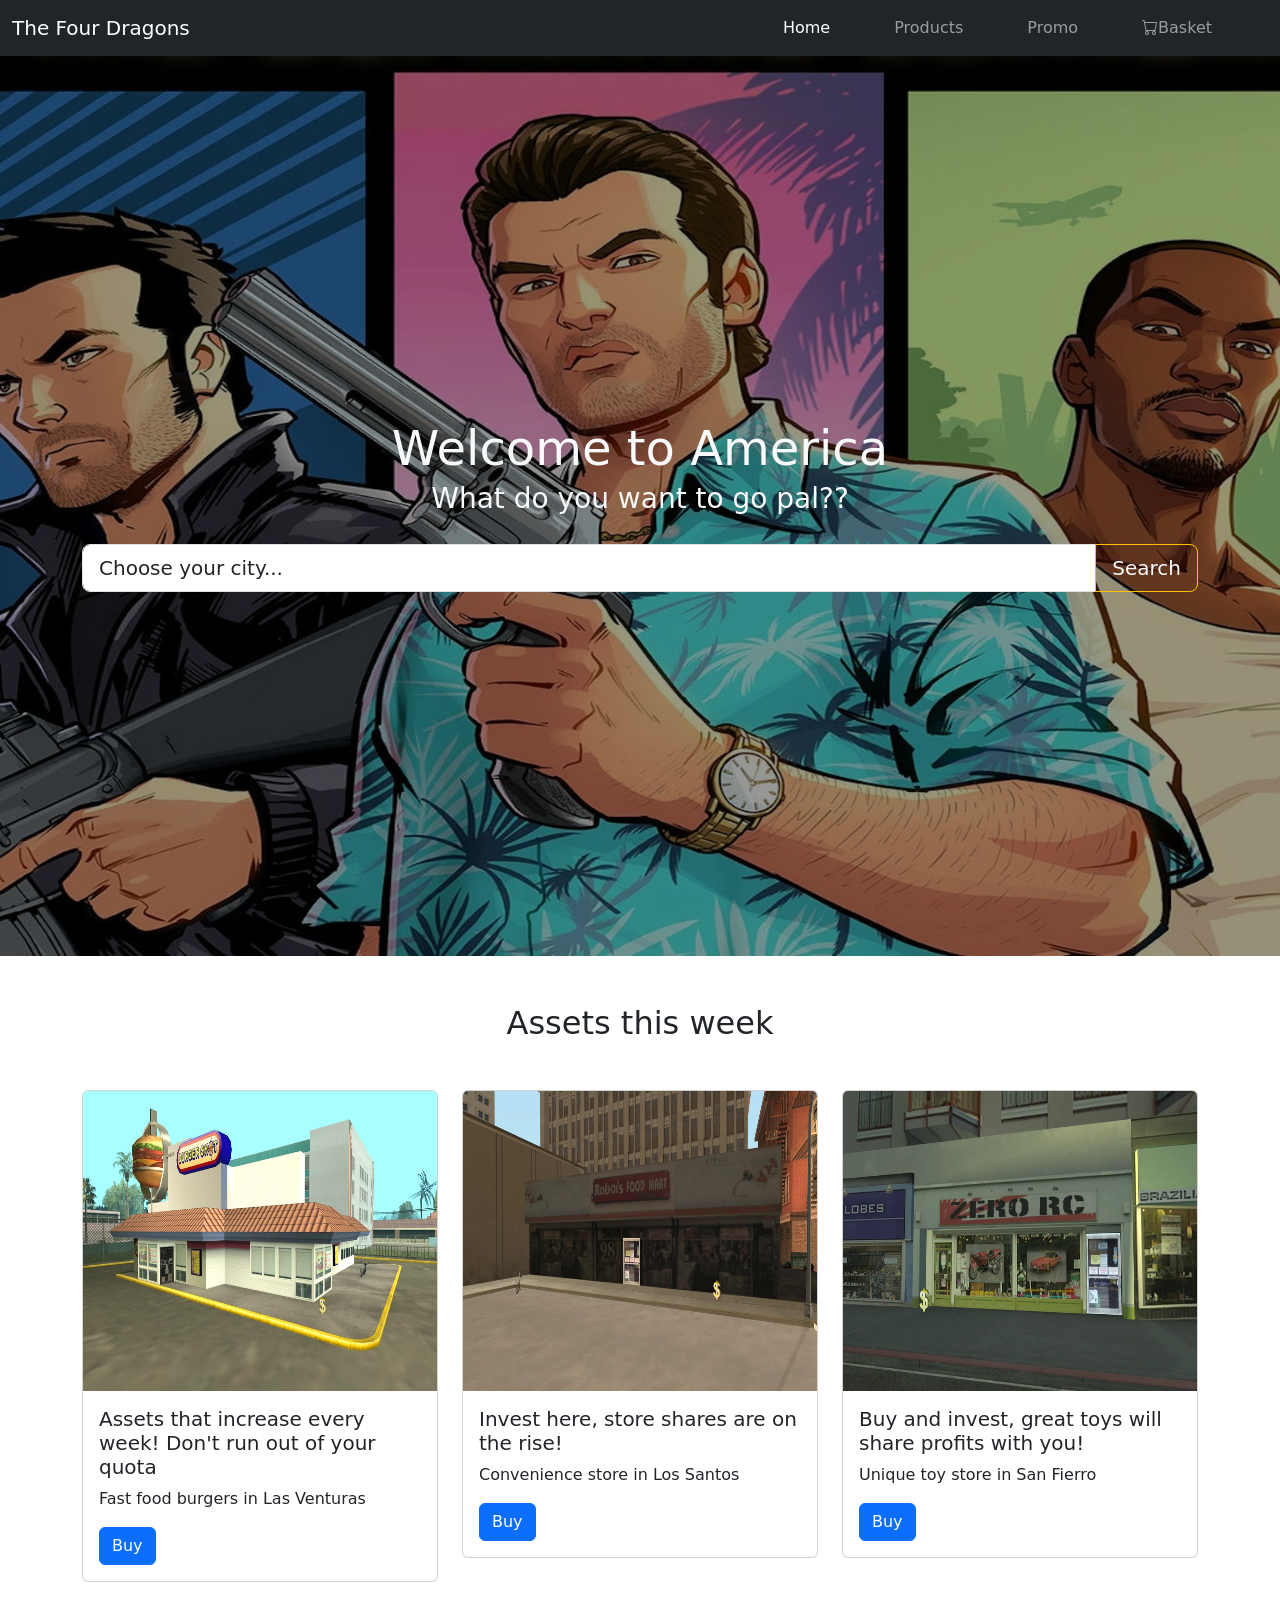
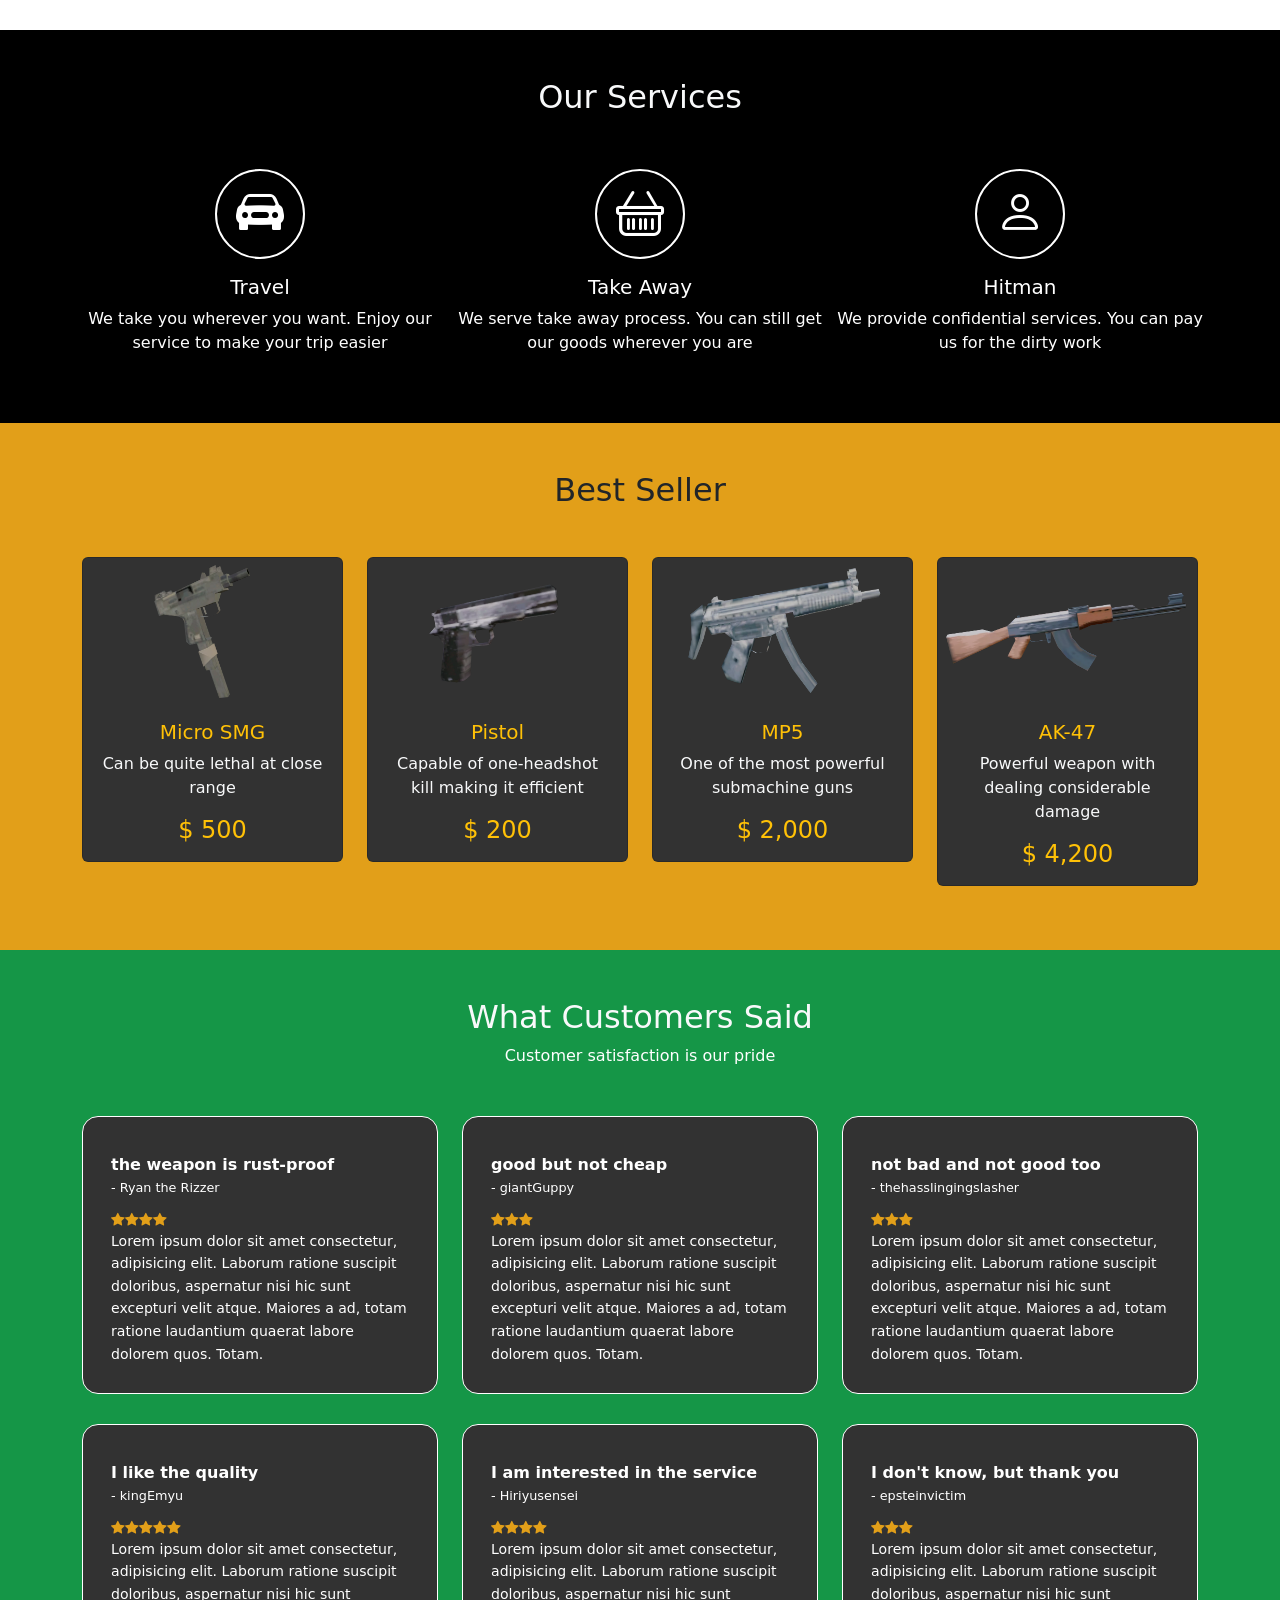
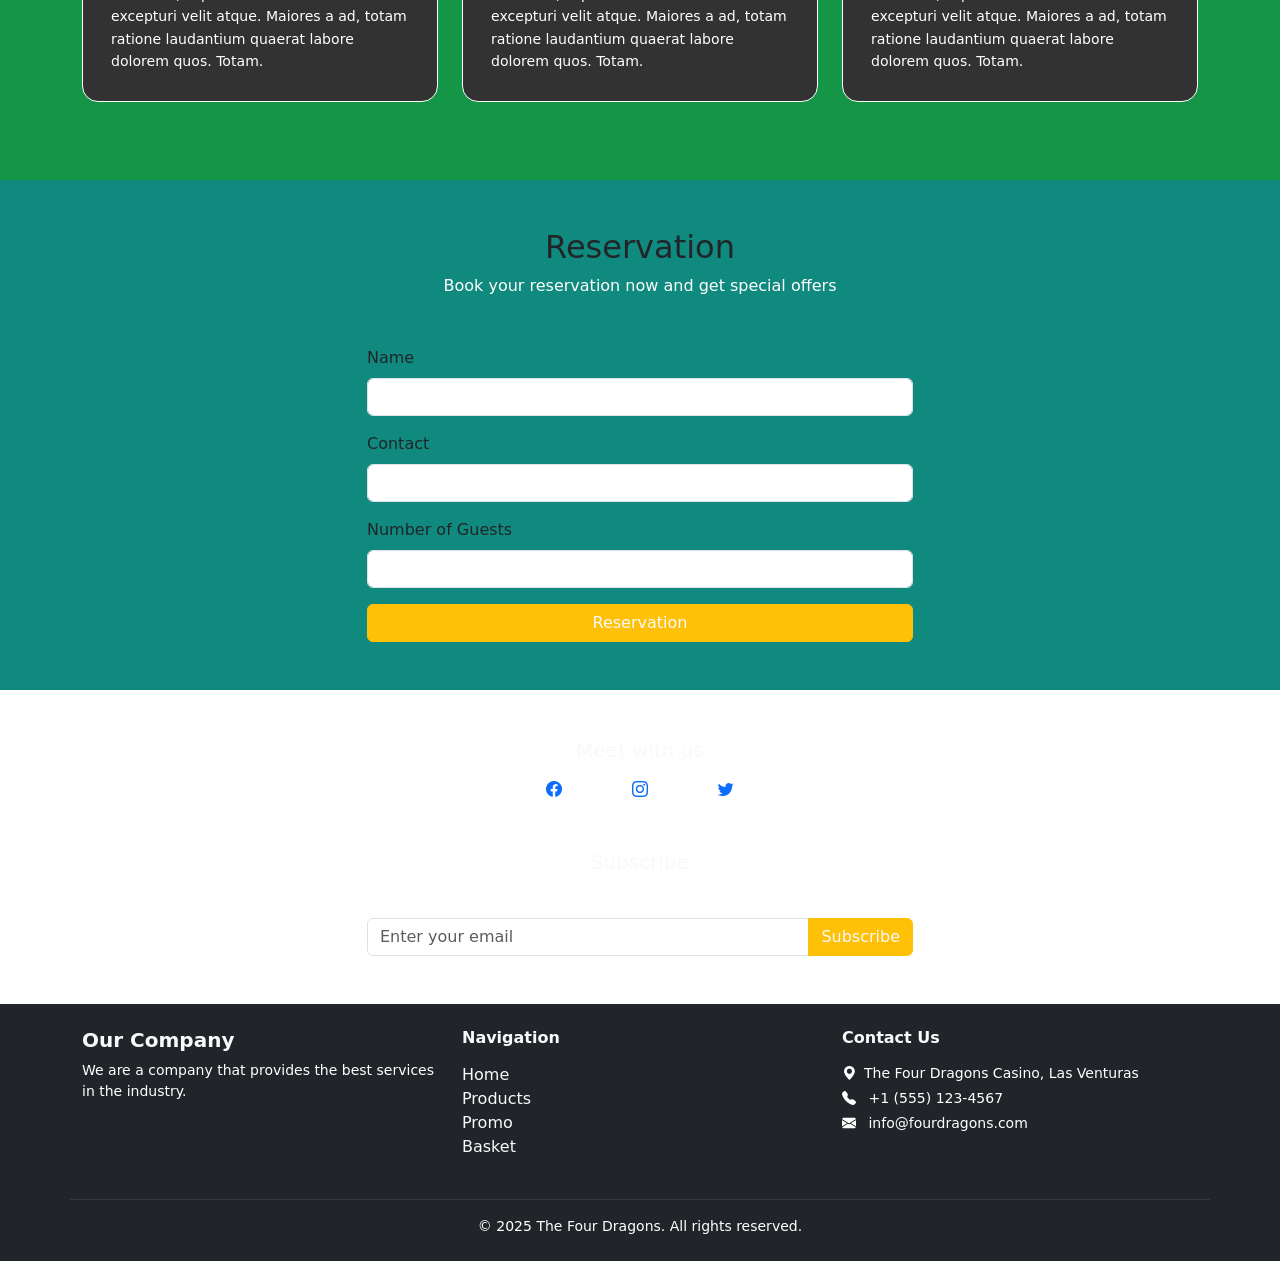
<file: index.html>
<!DOCTYPE html>
<html lang="en">
    <head>
        <meta charset="UTF-8">
        <meta name="viewport" content="width=device-width, initial-scale=1.0">
        <title>The Four Dragons</title>
        <link rel="stylesheet" href="bootstrap.min.css">
        <link rel="stylesheet" href="style.css">
        <link rel="stylesheet" href="https://cdn.jsdelivr.net/npm/bootstrap-icons@1.13.1/font/bootstrap-icons.min.css">
        <link rel="icon" type="image/x-icon" href="assets/grand-theft-auto-gta-v-logo-grand-theft-auto-gta-v-icon-transparent-free-png.webp">
    </head>
    <body>
        <nav class="navbar navbar-expand-lg navbar-dark bg-dark main-color">
            <div class="container-fluid">
                <button class="navbar-toggler" type="button" data-bs-toggle="collapse" data-bs-target="#navbarNav" aria-controls="navbarNav" aria-expanded="false" aria-label="Toggle navigation">
                    <span class="navbar-toggler-icon"></span>
                </button>
                <div class="collapse navbar-collapse" id="navbarNav">
                    <a class="navbar-brand me-auto" href="#">The Four Dragons</a>
                    <ul class="navbar-nav">
                        <li class="nav-item me-5">
                            <a class="nav-link active" aria-current="page" href="#"></i>Home</a>
                        </li>
                        <li class="nav-item me-5">
                            <a class="nav-link" href="produk.html">Products</a>
                        </li>
                        <li class="nav-item me-5">
                            <a class="nav-link" href="promo.html">Promo</a>
                        </li>
                        <li class="nav-item me-5">
                            <a class="nav-link" href="keranjang.html"><i class="bi bi-cart"></i>Basket</a>
                        </li>
                    </ul>
                </div>
            </div>
        </nav>
        <!-- Banner -->
        <section id="home">
            <div class="container-fluid banner d-flex align-items-center">
                <div class="container">
                    <h2 class="text-light text-center display-5 mb-1">Welcome to America</h2>
                    <h3 class="text-light text-center display-7 mb-1">What do you want to go pal??</h3><br>
                    <div class="input-group input-group-lg">
                        <select id="inputGroupSelect04" class="form-control">
                            <option selected disabled hidden>Choose your city...</option>
                            <option value="1">Los Santos</option>
                            <option value="2">San Fierro</option>
                            <option value="3">Las Venturas</option>
                            <option value="4">Liberty City</option>
                            <option value="5">Vice City</option>
                        </select>
                        <button class="btn btn-lg btn-outline-warning text-light" type="button">Search</button>
                    </div>
                </div>
            </div>
        </section>
        <!-- Assets -->
        <section id="assets">
            <div class="container-fluid py-5">
                <div class="container">
                    <h2 class="text-center">Assets this week</h2>
                    <div class="row mt-5 justify-content-center">
                    <div class="col md-3 asset-hover">
                        <div class="card">
                            <img src="assets/Assets-GTASA-BurgerShot.webp" alt="burger_shot" class="card-img-top" height="300px">
                            <div class="card-body">
                                <h5 class="card-title">Assets that increase every week! Don't run out of your quota</h5>
                                <p class="card-text">Fast food burgers in Las Venturas</p>
                                <a href="#" class="btn btn-primary">Buy</a>
                            </div>
                        </div>
                    </div>
                    <div class="col md-3 asset-hover">
                        <div class="card">
                            <img src="assets/Assets-GTASA-RoboisFoodMart.webp" alt="robois_foodmart" class="card-img-top" height="300px">
                            <div class="card-body">
                                <h5 class="card-title">Invest here, store shares are on the rise!</h5>
                                <p class="card-text">Convenience store in Los Santos</p>
                                <a href="#" class="btn btn-primary">Buy</a>
                            </div>
                        </div>
                    </div>
                    <div class="col md-3 asset-hover">
                        <div class="card">
                            <img src="assets/Assets-GTASA-ZeroRC.webp" alt="zero_rc" class="card-img-top" height="300px">
                            <div class="card-body">
                                <h5 class="card-title">Buy and invest, great toys will share profits with you!</h5>
                                <p class="card-text">Unique toy store in San Fierro</p>
                                <a href="#" class="btn btn-primary">Buy</a>
                            </div>
                        </div>
                    </div>
                </div>
            </div>
        </section>
        <section id="service">
            <div class="container-fluid py-5 main-color background-service">
                <div class="container">
                    <h2 class="text-light text-center mb-5">Our Services</h2>
                    <div class="row justify-content-center">
                        <div class="col-lg-4 service-hover">
                            <div class="d-flex justify-content-center">
                                <div class="icon-service d-flex align-items-center justify-content-center">
                                    <i class="bi bi-car-front-fill display-5"></i>
                                </div>
                            </div>
                            <div class="mt-3 text-white text-center">
                                <h5>Travel</h5>
                                <p>We take you wherever you want.
                                Enjoy our service to make your trip easier</p>
                            </div>
                        </div>
                        <div class="col-lg-4 service-hover">
                            <div class="d-flex justify-content-center">
                                <div class="icon-service d-flex align-items-center justify-content-center">
                                    <i class="bi bi-basket display-5"></i>
                                </div>
                            </div>
                            <div class="mt-3 text-white text-center">
                                <h5>Take Away</h5>
                                <p>We serve take away process.
                                You can still get our goods wherever you are</p>
                            </div>
                        </div>
                        <div class="col-lg-4 service-hover">
                            <div class="d-flex justify-content-center">
                                <div class="icon-service d-flex align-items-center justify-content-center">
                                    <i class="bi bi-person display-5"></i>
                                </div>
                            </div>
                            <div class="mt-3 text-white text-center">
                                <h5>Hitman</h5>
                                <p>We provide confidential services.
                                You can pay us for the dirty work</p>
                            </div>
                        </div>
                    </div>
                </div>
            </div>
        </section>
        <section id="product">
            <div class="container-fluid py-5 background-product">
                <div class="container">
                    <h2 class="text-center mb-5">Best Seller</h2>
                    <div class="row">
                        <div class="col-sm-6 col-lg-3 mb-3">
                            <div class="card product-card">
                                <img src="assets/MicroSMG-GTASA.webp" alt="Micro SMG" class="card-img-top">
                                <div class="card-body text-center">
                                    <h5 class="card-title text-warning">Micro SMG</h5>
                                    <p class="card-text text-light">Can be quite lethal at close range</p>
                                    <h4 class="card-text text-warning">$ 500</h4>
                                </div>
                            </div>
                        </div>
                        <div class="col-sm-6 col-lg-3 mb-3">
                            <div class="card product-card">
                                <img src="assets/Pistol-GTASA.webp" alt="Pistol" class="card-img-top">
                                <div class="card-body text-center">
                                    <h5 class="card-title text-warning">Pistol</h5>
                                    <p class="card-text text-light">Capable of one-headshot kill making it efficient</p>
                                    <h4 class="card-text text-warning">$ 200</h4>
                                </div>
                            </div>
                        </div>
                        <div class="col-sm-6 col-lg-3 mb-3">
                            <div class="card product-card">
                                <img src="assets/SMG-GTASA.webp" alt="MP5" class="card-img-top">
                                <div class="card-body text-center">
                                    <h5 class="card-title text-warning">MP5</h5>
                                    <p class="card-text text-light">One of the most powerful submachine guns</p>
                                    <h4 class="card-text text-warning">$ 2,000</h4>
                                </div>
                            </div>
                        </div>
                        <div class="col-sm-6 col-lg-3 mb-3">
                            <div class="card product-card">
                                <img src="assets/AK-47-GTASA.webp" alt="AK-47" class="card-img-top">
                                <div class="card-body text-center">
                                    <h5 class="card-title text-warning">AK-47</h5>
                                    <p class="card-text text-light">Powerful weapon with dealing considerable damage</p>
                                    <h4 class="card-text text-warning">$ 4,200</h4>
                                </div>
                            </div>
                        </div>
                    </div>
                </div>
            </div>
        </section>
        <section id="review">
            <div class="container-fluid py-5 testimony">
                <div class="container">
                    <h2 class="text-center text-light mb-2">What Customers Said</h2>
                    <p class="text-center mb-5 text-white">Customer satisfaction is our pride</p>
                    <div class="testimony row justify-content-center">
                        <div class="col-sm-6 col-lg-4 ver-gap">
                            <div class="testimony-card">
                                <div class="quote-icon"></div>
                                <h5>the weapon is rust-proof</h5>
                                <div class="author">- Ryan the Rizzer</div>
                                <div class="stars">
                                    <i class="bi bi-star-fill"></i><i class="bi bi-star-fill"></i><i class="bi bi-star-fill"></i><i class="bi bi-star-fill"></i>
                                </div>
                                <p>Lorem ipsum dolor sit amet consectetur, adipisicing elit. Laborum ratione suscipit doloribus, aspernatur nisi hic sunt excepturi velit atque. Maiores a ad, totam ratione laudantium quaerat labore dolorem quos. Totam.</p>
                            </div>
                        </div>
                        <div class="col-sm-6 col-lg-4 ver-gap">
                            <div class="testimony-card">
                                <div class="quote-icon"></div>
                                <h5>good but not cheap</h5>
                                <div class="author">- giantGuppy</div>
                                <div class="stars">
                                    <i class="bi bi-star-fill"></i><i class="bi bi-star-fill"></i><i class="bi bi-star-fill"></i>
                                </div>
                                <p>Lorem ipsum dolor sit amet consectetur, adipisicing elit. Laborum ratione suscipit doloribus, aspernatur nisi hic sunt excepturi velit atque. Maiores a ad, totam ratione laudantium quaerat labore dolorem quos. Totam.</p>
                            </div>
                        </div>
                        <div class="col-sm-6 col-lg-4 ver-gap">
                            <div class="testimony-card">
                                <div class="quote-icon"></div>
                                <h5>not bad and not good too</h5>
                                <div class="author">- thehasslingingslasher</div>
                                <div class="stars">
                                    <i class="bi bi-star-fill"></i><i class="bi bi-star-fill"></i><i class="bi bi-star-fill"></i>
                                </div>
                                <p>Lorem ipsum dolor sit amet consectetur, adipisicing elit. Laborum ratione suscipit doloribus, aspernatur nisi hic sunt excepturi velit atque. Maiores a ad, totam ratione laudantium quaerat labore dolorem quos. Totam.</p>
                            </div>
                        </div>
                        <div class="col-sm-6 col-lg-4 ver-gap">
                            <div class="testimony-card">
                                <div class="quote-icon"></div>
                                <h5>I like the quality</h5>
                                <div class="author">- kingEmyu</div>
                                <div class="stars">
                                    <i class="bi bi-star-fill"></i><i class="bi bi-star-fill"></i><i class="bi bi-star-fill"></i><i class="bi bi-star-fill"></i><i class="bi bi-star-fill"></i>
                                </div>
                                <p>Lorem ipsum dolor sit amet consectetur, adipisicing elit. Laborum ratione suscipit doloribus, aspernatur nisi hic sunt excepturi velit atque. Maiores a ad, totam ratione laudantium quaerat labore dolorem quos. Totam.</p>
                            </div>
                        </div>
                        <div class="col-sm-6 col-lg-4 ver-gap">
                            <div class="testimony-card">
                                <div class="quote-icon"></div>
                                <h5>I am interested in the service</h5>
                                <div class="author">- Hiriyusensei</div>
                                <div class="stars">
                                    <i class="bi bi-star-fill"></i><i class="bi bi-star-fill"></i><i class="bi bi-star-fill"></i><i class="bi bi-star-fill"></i>
                                </div>
                                <p>Lorem ipsum dolor sit amet consectetur, adipisicing elit. Laborum ratione suscipit doloribus, aspernatur nisi hic sunt excepturi velit atque. Maiores a ad, totam ratione laudantium quaerat labore dolorem quos. Totam.</p>
                            </div>
                        </div>
                        <div class="col-sm-6 col-lg-4 ver-gap">
                            <div class="testimony-card">
                                <div class="quote-icon"></div>
                                <h5>I don't know, but thank you</h5>
                                <div class="author">- epsteinvictim</div>
                                <div class="stars">
                                    <i class="bi bi-star-fill"></i><i class="bi bi-star-fill"></i><i class="bi bi-star-fill"></i>
                                </div>
                                <p>Lorem ipsum dolor sit amet consectetur, adipisicing elit. Laborum ratione suscipit doloribus, aspernatur nisi hic sunt excepturi velit atque. Maiores a ad, totam ratione laudantium quaerat labore dolorem quos. Totam.</p>
                            </div>
                        </div>
                    </div>
                </div>
            </div>
        </section>
        <section id="reservasi">
            <div class="reservation container-fluid py-5">
                <div class="container">
                    <h2 class="text-center mb-2">Reservation</h2>
                    <p class="text-center text-muted mb-5">Book your reservation now and get special offers</p>
                    <div class="row justify-content-center">
                        <div class="col-md-6">
                            <form>
                                <div class="mb-3">
                                    <label class="form-label">Name</label>
                                    <input type="text" class="form-control">
                                </div>
                                <div class="mb-3">
                                    <label class="form-label">Contact</label>
                                    <input type="text" class="form-control">
                                </div>
                                <div class="mb-3">
                                    <label class="form-label">Number of Guests</label>
                                    <input type="number" class="form-control">
                                </div>
                                <div class="d-grid">
                                    <button class="btn btn-warning text-light">Reservation</button>
                                </div>
                            </form>
                        </div>
                    </div>
                </div>
            </div>
        </section>
        <section id="subscribe">
            <div class="container-fluid py-5 footer">
                <div class="container">
                    <h5 class="text-center text-light mb-3">Meet with us</h5>
                    <div class="d-flex justify-content-center mb-5" style="gap: 70px;">
                        <a href="#" target="_blank" class="social-icon">
                            <i class="bi bi-facebook"></i>
                        </a>
                        <a href="#" target="_blank" class="social-icon">
                            <i class="bi bi-instagram"></i>
                        </a>
                        <a href="#" target="_blank" class="social-icon">
                            <i class="bi bi-twitter"></i>
                        </a>
                    </div>
                    <h5 class="text-center text-light mb-1">Subscribe</h5>
                    <p class="text-center text-muted mb-3">Get the latest news and updates from us</p>
                    <div class="row justify-content-center">
                        <div class="col-md-6">
                            <div class="input-group">
                                <input type="email" class="form-control" placeholder="Enter your email">
                                <button class="btn btn-warning text-light" type="button">Subscribe</button>
                            </div>
                        </div>
                    </div>
                </div>
            </div>
        </section>
        <footer class="bg-dark text-light py-4">
            <div class="container">
                <div class="row text-center text-md-start">
                    <div class="col-md-4 mb-3 mb-md-0">
                        <h5 class="fw-bold">Our Company</h5>
                        <p class="text-muted small">We are a company that provides the best services in the industry.</p>
                    </div>
                    <div class="col-md-4 mb-3 mb-md-0">
                        <h6 class="fw-bold mb-3">Navigation</h6>
                        <ul class="list-unstyled">
                            <li><a class="nav-link" href="index.html">Home</a></li>
                            <li><a class="nav-link" href="produk.html">Products</a></li>
                            <li><a class="nav-link" href="promo.html">Promo</a></li>
                            <li><a class="nav-link" href="keranjang.html">Basket</a></li>
                        </ul>
                    </div>
                    <div class="col-md-4">
                        <h6 class="fw-bold mb-3">Contact Us</h6>
                        <ul class="list-unstyled text-muted small">
                            <li class="mb-1"><i class="bi bi-geo-alt-fill me-2"></i>The Four Dragons Casino, Las Venturas</li>
                            <li class="mb-1"><i class="bi bi-telephone-fill me-2"></i> +1 (555) 123-4567</li>
                            <li><i class="bi bi-envelope-fill me-2"></i> info@fourdragons.com</li>
                        </ul>
                </div>
                <hr class="border-secondary mt-4 mb-3">
                <p class="text-center text-muted small mb-0">© 2025 The Four Dragons. All rights reserved.</p>
            </div>
        </footer>
        <script src="js/bootstrap.bundle.min.js"></script>
    </body>
</html>
</file>
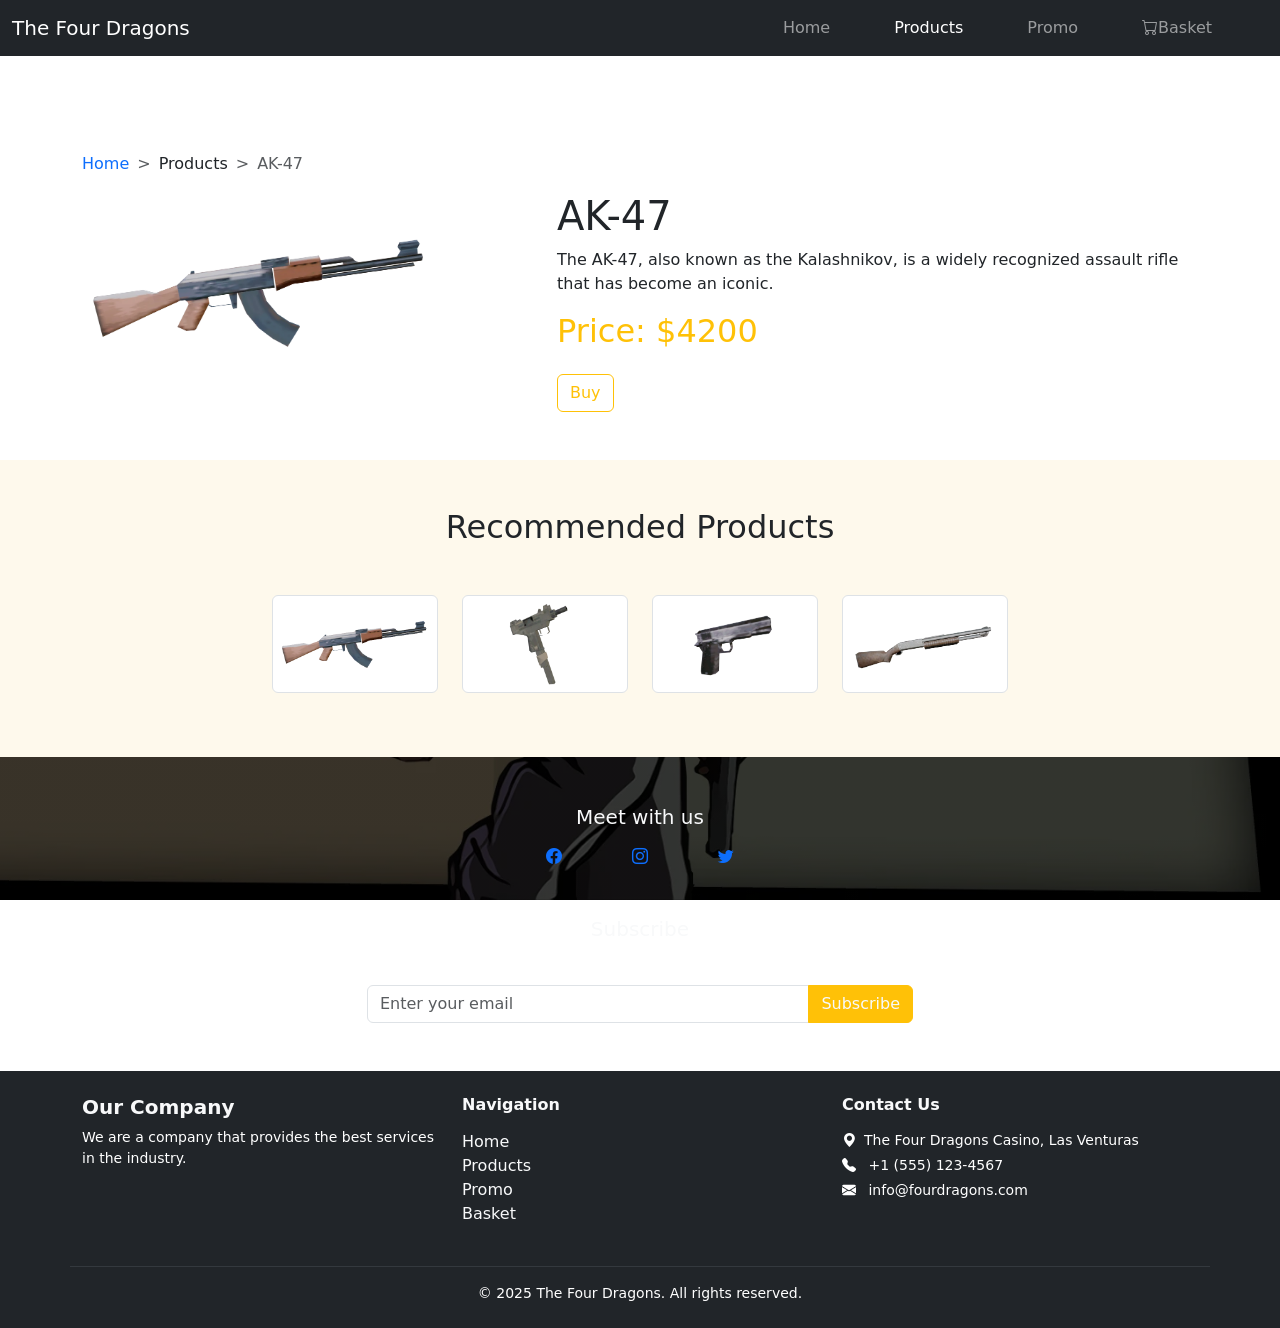
<file: products/ak47.html>
<!DOCTYPE html>
<html lang="en">
<head>
    <meta charset="UTF-8">
    <meta name="viewport" content="width=device-width, initial-scale=1.0">
    <title>The Four Dragons</title>
    <link rel="stylesheet" href="../style.css">
    <link rel="stylesheet" href="../bootstrap.min.css">
    <link rel="stylesheet" href="https://cdn.jsdelivr.net/npm/bootstrap-icons@1.13.1/font/bootstrap-icons.min.css">
    <link rel="icon" type="image/x-icon" href="../assets/grand-theft-auto-gta-v-logo-grand-theft-auto-gta-v-icon-transparent-free-png.webp">
</head>
<body>
    <nav class="navbar navbar-expand-lg navbar-dark bg-dark main-color">
       <div class="container-fluid">
            <button class="navbar-toggler" type="button" data-bs-toggle="collapse" data-bs-target="#navbarNav" aria-controls="navbarNav" aria-expanded="false" aria-label="Toggle navigation">
                <span class="navbar-toggler-icon"></span>
            </button>
            <div class="collapse navbar-collapse" id="navbarNav">
                <a href="#" class="navbar-brand me-auto">The Four Dragons</a>
                <ul class="navbar-nav">
                    <li class="nav-item me-5">
                        <a href="../index.html" class="nav-link">Home</a>
                    </li>
                    <li class="nav-item me-5">
                        <a href="../produk.html" class="nav-link active">Products</a>
                    </li>
                    <li class="nav-item me-5">
                        <a href="../promo.html" class="nav-link">Promo</a>
                    </li>
                    <li class="nav-item me-5">
                        <a href="../keranjang.html" class="nav-link"><i class="bi bi-cart"></i>Basket</a>
                    </li>
                </ul>
            </div>
       </div>
    </nav>

    <div class="container-fluid pt-5">
        <div class="container pt-5">
            <nav style="--bs-breadcrumb-divider: &quot;>&quot;" aria-label="breadcrumb">
                <ol class="breadcrumb">
                    <li class="breadcrumb-item">
                        <a href="../index.html" style="text-decoration: none;">Home</a>
                    </li>
                    <li class="breadcrumb-item">
                       Products
                    </li>
                    <li class="breadcrumb-item active" aria-current="page">AK-47</li>
                </ol>
            </nav>
        </div>
    </div>

    <div class="container-fluid">
        <div class="container">
            <div class="row">
                <div class="col-md-5 col-lg-4 mb-3">
                    <img src="../assets/AK-47-GTASA.webp" alt="AK-47" class="img-fluid">
                </div>
                <div class="col-md-6 offset-md-1 col-lg-7 offset-lg-1">
                    <h1>AK-47</h1>
                    <p>The AK-47, also known as the Kalashnikov, is a widely recognized assault rifle that has become an iconic.</p>
                    <h2 class="text-warning">Price: $4200</h2>
                    <button class="btn btn-outline-warning mt-3">Buy</button>
                </div>
            </div>
        </div>
    </div>

    <div class="container-fluid py-5 mt-5" style="background-color: #fef9ec;">
        <div class="container">
            <h2 class="text-center mb-5">Recommended Products</h2>
            <div class="row justify-content-center">
                <div class="col-6 col-sm-6 col-md-3 col-lg-2 mb-3">
                    <a href="ak47.html">
                        <img src="../assets/AK-47-GTASA.webp" alt="AK-47" class="img-fluid img-thumbnail">
                    </a>
                </div>
                <div class="col-6 col-sm-6 col-md-3 col-lg-2 mb-3">
                    <a href="uzi.html">
                        <img src="../assets/MicroSMG-GTASA.webp" alt="Micro SMG" class="img-fluid img-thumbnail">
                    </a>
                </div>
                <div class="col-6 col-sm-6 col-md-3 col-lg-2 mb-3">
                    <a href="glock.html">
                        <img src="../assets/Pistol-GTASA.webp" alt="Pistol" class="img-fluid img-thumbnail">
                    </a>
                </div>
                <div class="col-6 col-sm-6 col-md-3 col-lg-2 mb-3">
                    <a href="shotgun.html">
                        <img src="../assets/PumpShotgun-GTASA.webp" alt="Pump Shotgun" class="img-fluid img-thumbnail">
                    </a>
                </div>
            </div>
        </div>
    </div>

    <section id="subscribe">
        <div class="container-fluid py-5 footer">
            <div class="container">
                <h5 class="text-center text-light mb-3">Meet with us</h5>
                <div class="d-flex justify-content-center mb-5" style="gap: 70px;">
                    <a href="#" target="_blank" class="social-icon">
                        <i class="bi bi-facebook"></i>
                    </a>
                    <a href="#" target="_blank" class="social-icon">
                        <i class="bi bi-instagram"></i>
                    </a>
                    <a href="#" target="_blank" class="social-icon">
                        <i class="bi bi-twitter"></i>
                    </a>
                </div>
                <h5 class="text-center text-light mb-1">Subscribe</h5>
                <p class="text-center text-muted mb-3" style="color: #ffffff !important;">Get the latest news and updates from us</p>
                <div class="row justify-content-center">
                    <div class="col-md-6">
                        <div class="input-group">
                            <input type="email" class="form-control" placeholder="Enter your email">
                            <button class="btn btn-warning text-light" type="button">Subscribe</button>
                        </div>
                    </div>
                </div>
            </div>
        </div>
    </section>
    <footer class="bg-dark text-light py-4">
        <div class="container">
            <div class="row text-center text-md-start">
                <div class="col-md-4 mb-3 mb-md-0">
                    <h5 class="fw-bold">Our Company</h5>
                    <p class="text-muted small" style="color: #ffffff !important;">We are a company that provides the best services in the industry.</p>
                </div>
                <div class="col-md-4 mb-3 mb-md-0">
                    <h6 class="fw-bold mb-3">Navigation</h6>
                    <ul class="list-unstyled">
                        <li><a class="nav-link" href="../index.html">Home</a></li>
                        <li><a class="nav-link" href="../produk.html">Products</a></li>
                        <li><a class="nav-link" href="../promo.html">Promo</a></li>
                        <li><a class="nav-link" href="../keranjang.html">Basket</a></li>
                    </ul>
                </div>
                <div class="col-md-4">
                    <h6 class="fw-bold mb-3">Contact Us</h6>
                    <ul class="list-unstyled text-muted small" style="color: #ffffff !important;">
                        <li class="mb-1"><i class="bi bi-geo-alt-fill me-2"></i>The Four Dragons Casino, Las Venturas</li>
                        <li class="mb-1"><i class="bi bi-telephone-fill me-2"></i> +1 (555) 123-4567</li>
                        <li><i class="bi bi-envelope-fill me-2"></i> info@fourdragons.com</li>
                    </ul>
            </div>
            <hr class="border-secondary mt-4 mb-3">
            <p class="text-center text-muted small mb-0" style="color: #ffffff !important;"> © 2025 The Four Dragons. All rights reserved.</p>
        </div>
    </footer>
    <script src="../js/bootstrap.bundle.min.js"></script>
</body>
</html>
</file>
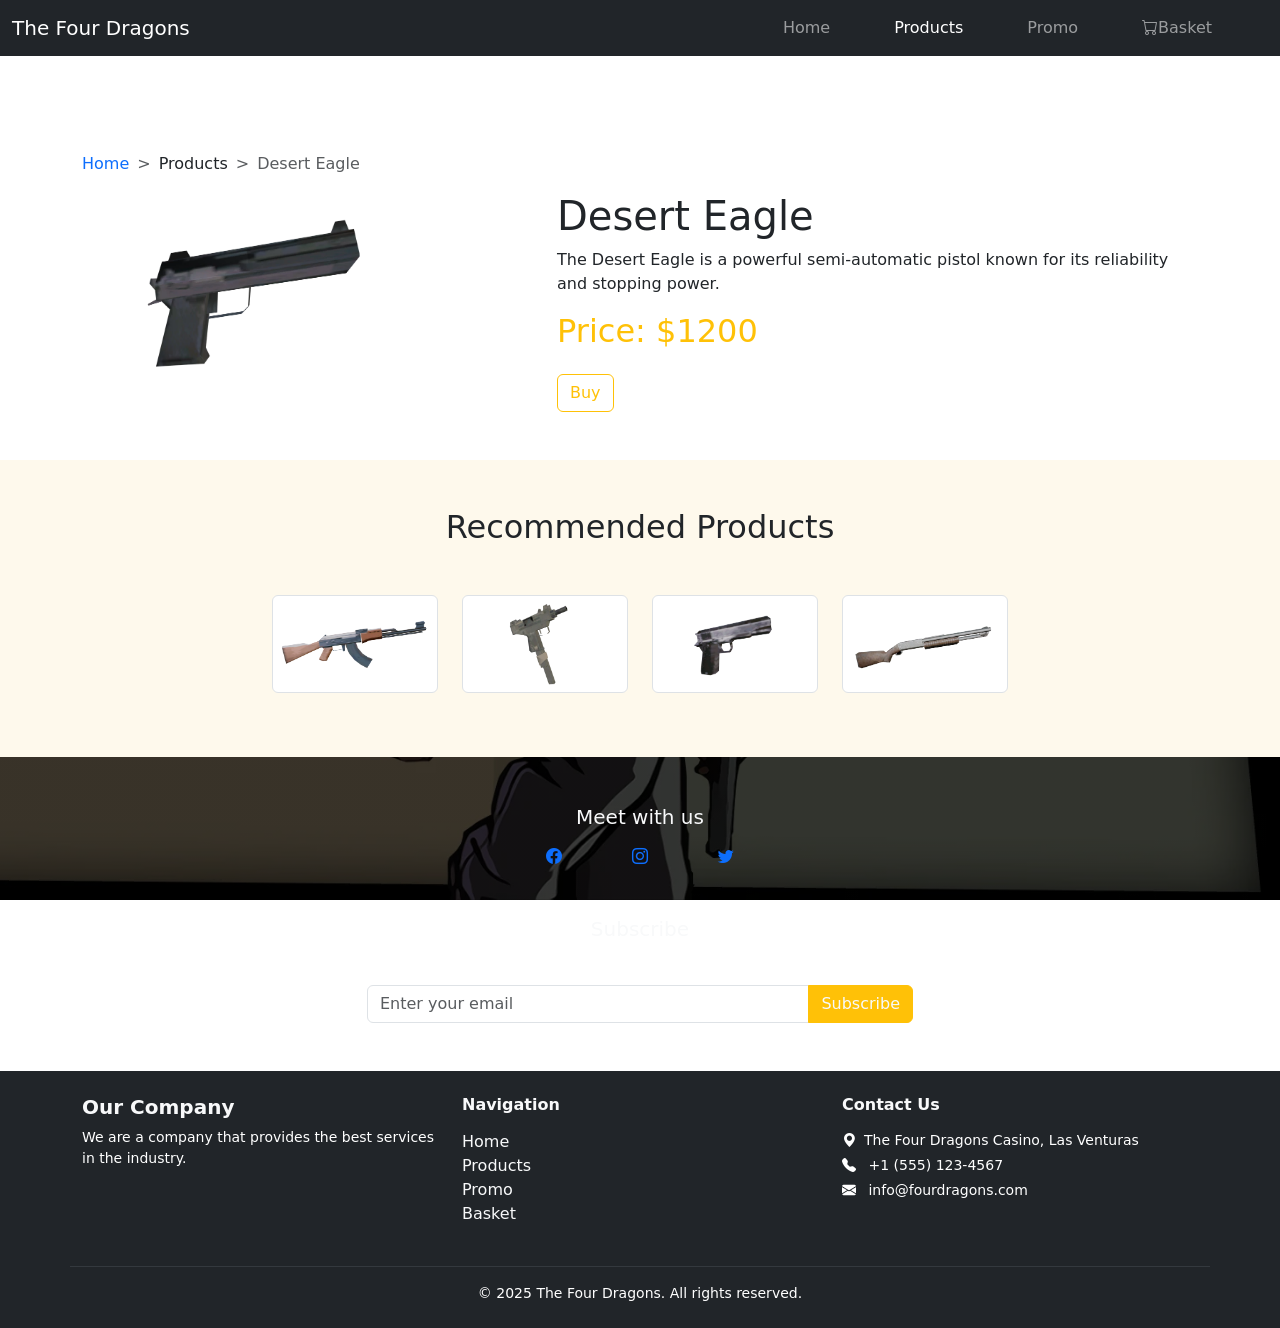
<file: products/desert.html>
<!DOCTYPE html>
<html lang="en">
<head>
    <meta charset="UTF-8">
    <meta name="viewport" content="width=device-width, initial-scale=1.0">
    <title>The Four Dragons</title>
    <link rel="stylesheet" href="../style.css">
    <link rel="stylesheet" href="../bootstrap.min.css">
    <link rel="stylesheet" href="https://cdn.jsdelivr.net/npm/bootstrap-icons@1.13.1/font/bootstrap-icons.min.css">
    <link rel="icon" type="image/x-icon" href="../assets/grand-theft-auto-gta-v-logo-grand-theft-auto-gta-v-icon-transparent-free-png.webp">
</head>
<body>
    <nav class="navbar navbar-expand-lg navbar-dark bg-dark main-color">
       <div class="container-fluid">
            <button class="navbar-toggler" type="button" data-bs-toggle="collapse" data-bs-target="#navbarNav" aria-controls="navbarNav" aria-expanded="false" aria-label="Toggle navigation">
                <span class="navbar-toggler-icon"></span>
            </button>
            <div class="collapse navbar-collapse" id="navbarNav">
                <a href="#" class="navbar-brand me-auto">The Four Dragons</a>
                <ul class="navbar-nav">
                    <li class="nav-item me-5">
                        <a href="../index.html" class="nav-link">Home</a>
                    </li>
                    <li class="nav-item me-5">
                        <a href="../produk.html" class="nav-link active">Products</a>
                    </li>
                    <li class="nav-item me-5">
                        <a href="../promo.html" class="nav-link">Promo</a>
                    </li>
                    <li class="nav-item me-5">
                        <a href="../keranjang.html" class="nav-link"><i class="bi bi-cart"></i>Basket</a>
                    </li>
                </ul>
            </div>
       </div>
    </nav>

    <div class="container-fluid pt-5">
        <div class="container pt-5">
            <nav style="--bs-breadcrumb-divider: &quot;>&quot;" aria-label="breadcrumb">
                <ol class="breadcrumb">
                    <li class="breadcrumb-item">
                        <a href="../index.html" style="text-decoration: none;">Home</a>
                    </li>
                    <li class="breadcrumb-item">
                       Products
                    </li>
                    <li class="breadcrumb-item active" aria-current="page">Desert Eagle</li>
                </ol>
            </nav>
        </div>
    </div>

    <div class="container-fluid">
        <div class="container">
            <div class="row">
                <div class="col-md-5 col-lg-4 mb-3">
                    <img src="../assets/DesertEagle-GTASA.webp" alt="Desert Eagle" class="img-fluid">
                </div>
                <div class="col-md-6 offset-md-1 col-lg-7 offset-lg-1">
                    <h1>Desert Eagle</h1>
                    <p>The Desert Eagle is a powerful semi-automatic pistol known for its reliability and stopping power.</p>
                    <h2 class="text-warning">Price: $1200</h2>
                    <button class="btn btn-outline-warning mt-3">Buy</button>
                </div>
            </div>
        </div>
    </div>

    <div class="container-fluid py-5 mt-5" style="background-color: #fef9ec;">
        <div class="container">
            <h2 class="text-center mb-5">Recommended Products</h2>
            <div class="row justify-content-center">
                <div class="col-6 col-sm-6 col-md-3 col-lg-2 mb-3">
                    <a href="ak47.html">
                        <img src="../assets/AK-47-GTASA.webp" alt="AK-47" class="img-fluid img-thumbnail">
                    </a>
                </div>
                <div class="col-6 col-sm-6 col-md-3 col-lg-2 mb-3">
                    <a href="uzi.html">
                        <img src="../assets/MicroSMG-GTASA.webp" alt="Micro SMG" class="img-fluid img-thumbnail">
                    </a>
                </div>
                <div class="col-6 col-sm-6 col-md-3 col-lg-2 mb-3">
                    <a href="glock.html">
                        <img src="../assets/Pistol-GTASA.webp" alt="Pistol" class="img-fluid img-thumbnail">
                    </a>
                </div>
                <div class="col-6 col-sm-6 col-md-3 col-lg-2 mb-3">
                    <a href="shotgun.html">
                        <img src="../assets/PumpShotgun-GTASA.webp" alt="Pump Shotgun" class="img-fluid img-thumbnail">
                    </a>
                </div>
            </div>
        </div>
    </div>

    <section id="subscribe">
        <div class="container-fluid py-5 footer">
            <div class="container">
                <h5 class="text-center text-light mb-3">Meet with us</h5>
                <div class="d-flex justify-content-center mb-5" style="gap: 70px;">
                    <a href="#" target="_blank" class="social-icon">
                        <i class="bi bi-facebook"></i>
                    </a>
                    <a href="#" target="_blank" class="social-icon">
                        <i class="bi bi-instagram"></i>
                    </a>
                    <a href="#" target="_blank" class="social-icon">
                        <i class="bi bi-twitter"></i>
                    </a>
                </div>
                <h5 class="text-center text-light mb-1">Subscribe</h5>
                <p class="text-center text-muted mb-3" style="color: #ffffff !important;">Get the latest news and updates from us</p>
                <div class="row justify-content-center">
                    <div class="col-md-6">
                        <div class="input-group">
                            <input type="email" class="form-control" placeholder="Enter your email">
                            <button class="btn btn-warning text-light" type="button">Subscribe</button>
                        </div>
                    </div>
                </div>
            </div>
        </div>
    </section>
    <footer class="bg-dark text-light py-4">
        <div class="container">
            <div class="row text-center text-md-start">
                <div class="col-md-4 mb-3 mb-md-0">
                    <h5 class="fw-bold">Our Company</h5>
                    <p class="text-muted small" style="color: #ffffff !important;">We are a company that provides the best services in the industry.</p>
                </div>
                <div class="col-md-4 mb-3 mb-md-0">
                    <h6 class="fw-bold mb-3">Navigation</h6>
                    <ul class="list-unstyled">
                        <li><a class="nav-link" href="../index.html">Home</a></li>
                        <li><a class="nav-link" href="../produk.html">Products</a></li>
                        <li><a class="nav-link" href="../promo.html">Promo</a></li>
                        <li><a class="nav-link" href="../keranjang.html">Basket</a></li>
                    </ul>
                </div>
                <div class="col-md-4">
                    <h6 class="fw-bold mb-3">Contact Us</h6>
                    <ul class="list-unstyled text-muted small" style="color: #ffffff !important;">
                        <li class="mb-1"><i class="bi bi-geo-alt-fill me-2"></i>The Four Dragons Casino, Las Venturas</li>
                        <li class="mb-1"><i class="bi bi-telephone-fill me-2"></i> +1 (555) 123-4567</li>
                        <li><i class="bi bi-envelope-fill me-2"></i> info@fourdragons.com</li>
                    </ul>
            </div>
            <hr class="border-secondary mt-4 mb-3">
            <p class="text-center text-muted small mb-0" style="color: #ffffff !important;"> © 2025 The Four Dragons. All rights reserved.</p>
        </div>
    </footer>
    <script src="../js/bootstrap.bundle.min.js"></script>
</body>
</html>
</file>
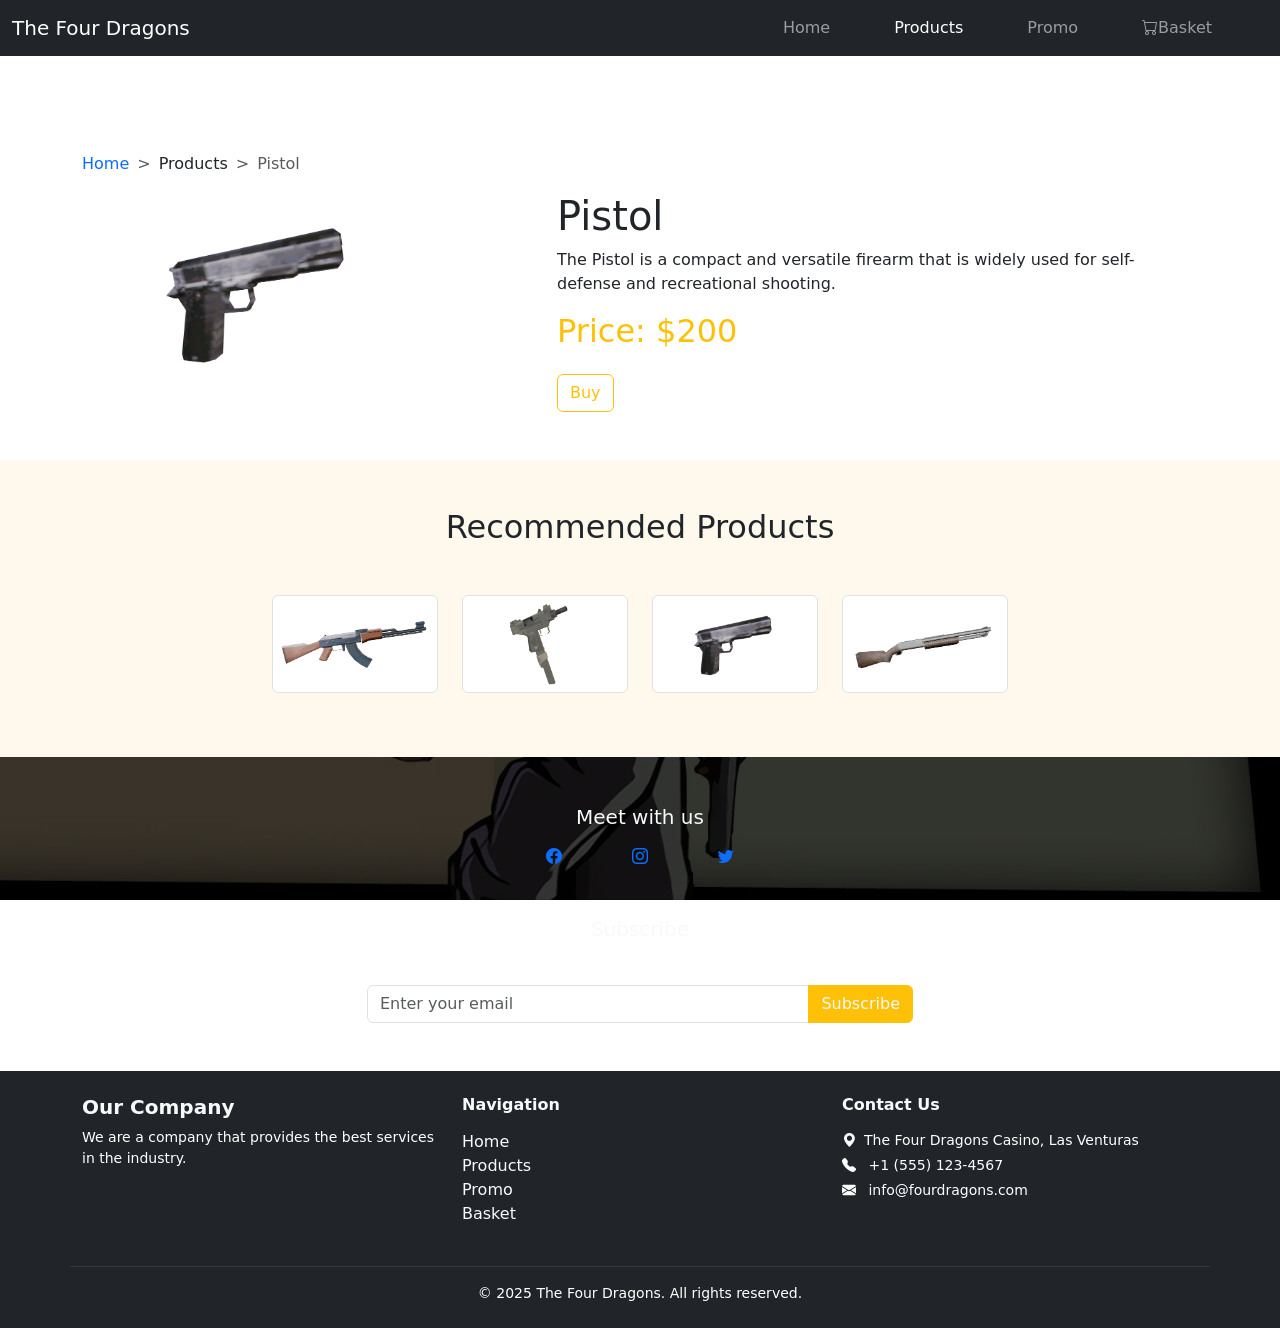
<file: products/glock.html>
<!DOCTYPE html>
<html lang="en">
<head>
    <meta charset="UTF-8">
    <meta name="viewport" content="width=device-width, initial-scale=1.0">
    <title>The Four Dragons</title>
    <link rel="stylesheet" href="../style.css">
    <link rel="stylesheet" href="../bootstrap.min.css">
    <link rel="stylesheet" href="https://cdn.jsdelivr.net/npm/bootstrap-icons@1.13.1/font/bootstrap-icons.min.css">
    <link rel="icon" type="image/x-icon" href="../assets/grand-theft-auto-gta-v-logo-grand-theft-auto-gta-v-icon-transparent-free-png.webp">
</head>
<body>
    <nav class="navbar navbar-expand-lg navbar-dark bg-dark main-color">
       <div class="container-fluid">
            <button class="navbar-toggler" type="button" data-bs-toggle="collapse" data-bs-target="#navbarNav" aria-controls="navbarNav" aria-expanded="false" aria-label="Toggle navigation">
                <span class="navbar-toggler-icon"></span>
            </button>
            <div class="collapse navbar-collapse" id="navbarNav">
                <a href="#" class="navbar-brand me-auto">The Four Dragons</a>
                <ul class="navbar-nav">
                    <li class="nav-item me-5">
                        <a href="../index.html" class="nav-link">Home</a>
                    </li>
                    <li class="nav-item me-5">
                        <a href="../produk.html" class="nav-link active">Products</a>
                    </li>
                    <li class="nav-item me-5">
                        <a href="../promo.html" class="nav-link">Promo</a>
                    </li>
                    <li class="nav-item me-5">
                        <a href="../keranjang.html" class="nav-link"><i class="bi bi-cart"></i>Basket</a>
                    </li>
                </ul>
            </div>
       </div>
    </nav>

    <div class="container-fluid pt-5">
        <div class="container pt-5">
            <nav style="--bs-breadcrumb-divider: &quot;>&quot;" aria-label="breadcrumb">
                <ol class="breadcrumb">
                    <li class="breadcrumb-item">
                        <a href="../index.html" style="text-decoration: none;">Home</a>
                    </li>
                    <li class="breadcrumb-item">
                       Products
                    </li>
                    <li class="breadcrumb-item active" aria-current="page">Pistol</li>
                </ol>
            </nav>
        </div>
    </div>

    <div class="container-fluid">
        <div class="container">
            <div class="row">
                <div class="col-md-5 col-lg-4 mb-3">
                    <img src="../assets/Pistol-GTASA.webp" alt="Pistol" class="img-fluid">
                </div>
                <div class="col-md-6 offset-md-1 col-lg-7 offset-lg-1">
                    <h1>Pistol</h1>
                    <p>The Pistol is a compact and versatile firearm that is widely used for self-defense and recreational shooting.</p>
                    <h2 class="text-warning">Price: $200</h2>
                    <button class="btn btn-outline-warning mt-3">Buy</button>
                </div>
            </div>
        </div>
    </div>

    <div class="container-fluid py-5 mt-5" style="background-color: #fef9ec;">
        <div class="container">
            <h2 class="text-center mb-5">Recommended Products</h2>
            <div class="row justify-content-center">
                <div class="col-6 col-sm-6 col-md-3 col-lg-2 mb-3">
                    <a href="ak47.html">
                        <img src="../assets/AK-47-GTASA.webp" alt="AK-47" class="img-fluid img-thumbnail">
                    </a>
                </div>
                <div class="col-6 col-sm-6 col-md-3 col-lg-2 mb-3">
                    <a href="uzi.html">
                        <img src="../assets/MicroSMG-GTASA.webp" alt="Micro SMG" class="img-fluid img-thumbnail">
                    </a>
                </div>
                <div class="col-6 col-sm-6 col-md-3 col-lg-2 mb-3">
                    <a href="glock.html">
                        <img src="../assets/Pistol-GTASA.webp" alt="Pistol" class="img-fluid img-thumbnail">
                    </a>
                </div>
                <div class="col-6 col-sm-6 col-md-3 col-lg-2 mb-3">
                    <a href="shotgun.html">
                        <img src="../assets/PumpShotgun-GTASA.webp" alt="Pump Shotgun" class="img-fluid img-thumbnail">
                    </a>
                </div>
            </div>
        </div>
    </div>

    <section id="subscribe">
        <div class="container-fluid py-5 footer">
            <div class="container">
                <h5 class="text-center text-light mb-3">Meet with us</h5>
                <div class="d-flex justify-content-center mb-5" style="gap: 70px;">
                    <a href="#" target="_blank" class="social-icon">
                        <i class="bi bi-facebook"></i>
                    </a>
                    <a href="#" target="_blank" class="social-icon">
                        <i class="bi bi-instagram"></i>
                    </a>
                    <a href="#" target="_blank" class="social-icon">
                        <i class="bi bi-twitter"></i>
                    </a>
                </div>
                <h5 class="text-center text-light mb-1">Subscribe</h5>
                <p class="text-center text-muted mb-3" style="color: #ffffff !important;">Get the latest news and updates from us</p>
                <div class="row justify-content-center">
                    <div class="col-md-6">
                        <div class="input-group">
                            <input type="email" class="form-control" placeholder="Enter your email">
                            <button class="btn btn-warning text-light" type="button">Subscribe</button>
                        </div>
                    </div>
                </div>
            </div>
        </div>
    </section>
    <footer class="bg-dark text-light py-4">
        <div class="container">
            <div class="row text-center text-md-start">
                <div class="col-md-4 mb-3 mb-md-0">
                    <h5 class="fw-bold">Our Company</h5>
                    <p class="text-muted small" style="color: #ffffff !important;">We are a company that provides the best services in the industry.</p>
                </div>
                <div class="col-md-4 mb-3 mb-md-0">
                    <h6 class="fw-bold mb-3">Navigation</h6>
                    <ul class="list-unstyled">
                        <li><a class="nav-link" href="../index.html">Home</a></li>
                        <li><a class="nav-link" href="../produk.html">Products</a></li>
                        <li><a class="nav-link" href="../promo.html">Promo</a></li>
                        <li><a class="nav-link" href="../keranjang.html">Basket</a></li>
                    </ul>
                </div>
                <div class="col-md-4">
                    <h6 class="fw-bold mb-3">Contact Us</h6>
                    <ul class="list-unstyled text-muted small" style="color: #ffffff !important;">
                        <li class="mb-1"><i class="bi bi-geo-alt-fill me-2"></i>The Four Dragons Casino, Las Venturas</li>
                        <li class="mb-1"><i class="bi bi-telephone-fill me-2"></i> +1 (555) 123-4567</li>
                        <li><i class="bi bi-envelope-fill me-2"></i> info@fourdragons.com</li>
                    </ul>
            </div>
            <hr class="border-secondary mt-4 mb-3">
            <p class="text-center text-muted small mb-0" style="color: #ffffff !important;"> © 2025 The Four Dragons. All rights reserved.</p>
        </div>
    </footer>
    <script src="../js/bootstrap.bundle.min.js"></script>
</body>
</html>
</file>
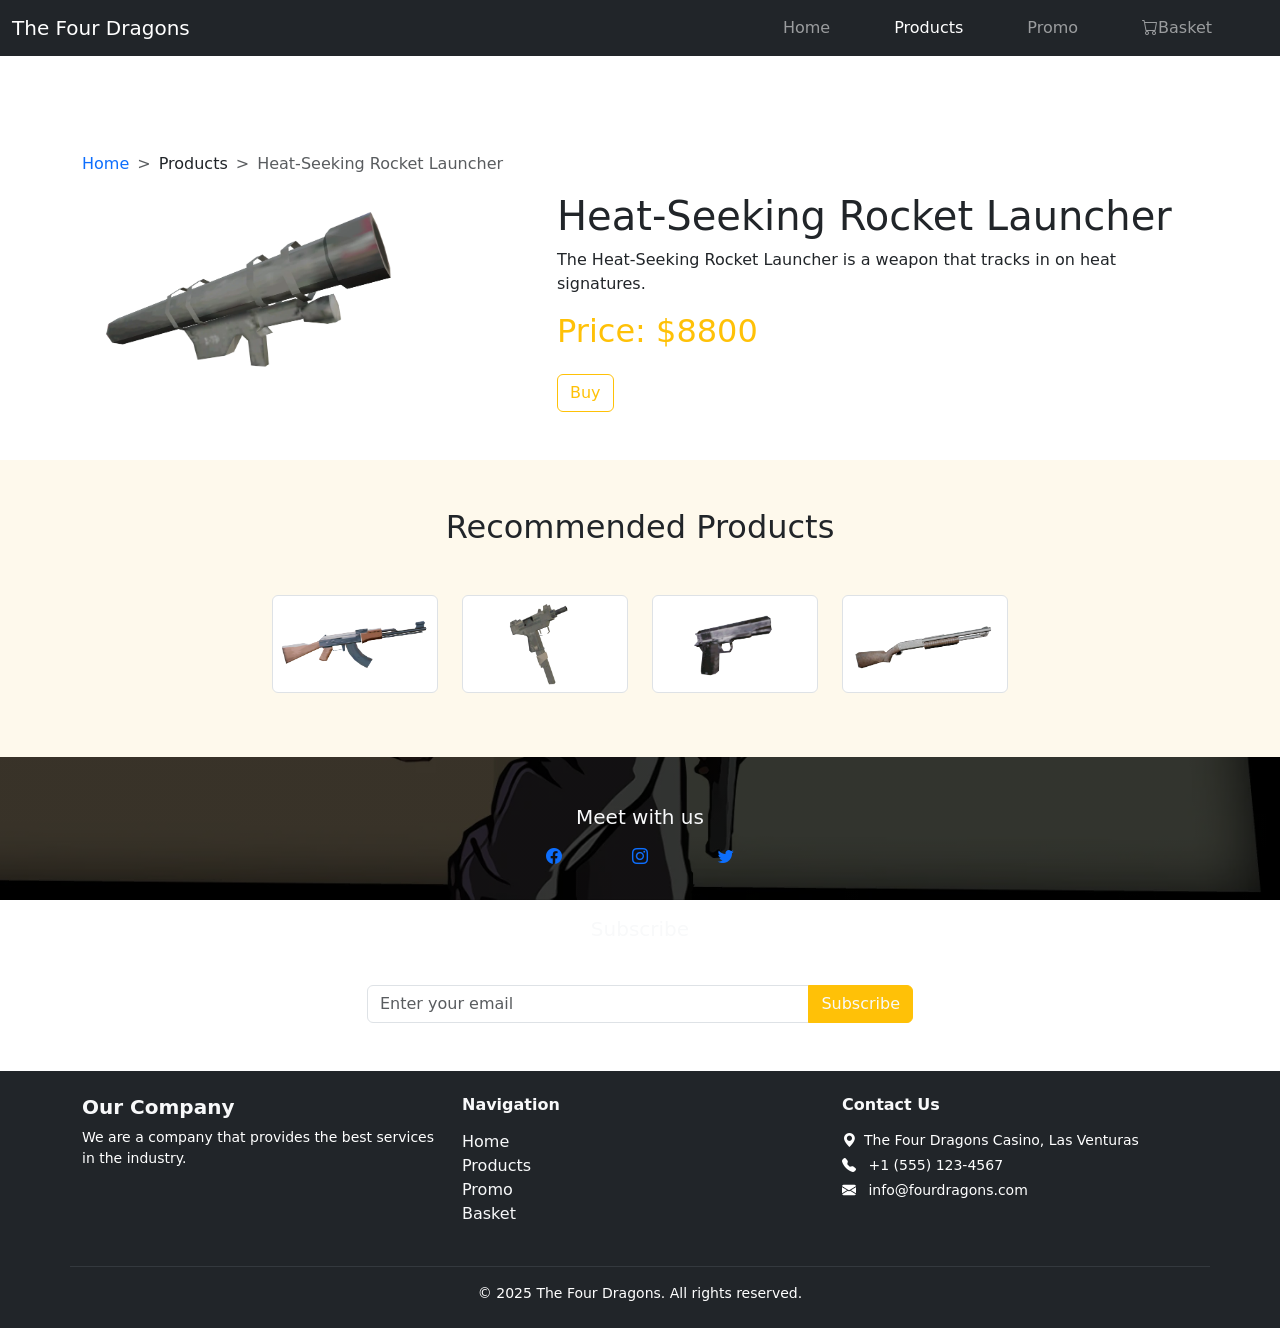
<file: products/launcher.html>
<!DOCTYPE html>
<html lang="en">
<head>
    <meta charset="UTF-8">
    <meta name="viewport" content="width=device-width, initial-scale=1.0">
    <title>The Four Dragons</title>
    <link rel="stylesheet" href="../style.css">
    <link rel="stylesheet" href="../bootstrap.min.css">
    <link rel="stylesheet" href="https://cdn.jsdelivr.net/npm/bootstrap-icons@1.13.1/font/bootstrap-icons.min.css">
    <link rel="icon" type="image/x-icon" href="../assets/grand-theft-auto-gta-v-logo-grand-theft-auto-gta-v-icon-transparent-free-png.webp">
</head>
<body>
    <nav class="navbar navbar-expand-lg navbar-dark bg-dark main-color">
       <div class="container-fluid">
            <button class="navbar-toggler" type="button" data-bs-toggle="collapse" data-bs-target="#navbarNav" aria-controls="navbarNav" aria-expanded="false" aria-label="Toggle navigation">
                <span class="navbar-toggler-icon"></span>
            </button>
            <div class="collapse navbar-collapse" id="navbarNav">
                <a href="#" class="navbar-brand me-auto">The Four Dragons</a>
                <ul class="navbar-nav">
                    <li class="nav-item me-5">
                        <a href="../index.html" class="nav-link">Home</a>
                    </li>
                    <li class="nav-item me-5">
                        <a href="../produk.html" class="nav-link active">Products</a>
                    </li>
                    <li class="nav-item me-5">
                        <a href="../promo.html" class="nav-link">Promo</a>
                    </li>
                    <li class="nav-item me-5">
                        <a href="../keranjang.html" class="nav-link"><i class="bi bi-cart"></i>Basket</a>
                    </li>
                </ul>
            </div>
       </div>
    </nav>

    <div class="container-fluid pt-5">
        <div class="container pt-5">
            <nav style="--bs-breadcrumb-divider: &quot;>&quot;" aria-label="breadcrumb">
                <ol class="breadcrumb">
                    <li class="breadcrumb-item">
                        <a href="../index.html" style="text-decoration: none;">Home</a>
                    </li>
                    <li class="breadcrumb-item">
                       Products
                    </li>
                    <li class="breadcrumb-item active" aria-current="page">Heat-Seeking Rocket Launcher</li>
                </ol>
            </nav>
        </div>
    </div>

    <div class="container-fluid">
        <div class="container">
            <div class="row">
                <div class="col-md-5 col-lg-4 mb-3">
                    <img src="../assets/Heat-SeekingRocketLauncher-GTASA.webp" alt="Heat-Seeking Rocket Launcher" class="img-fluid">
                </div>
                <div class="col-md-6 offset-md-1 col-lg-7 offset-lg-1">
                    <h1>Heat-Seeking Rocket Launcher</h1>
                    <p>The Heat-Seeking Rocket Launcher is a weapon that tracks in on heat signatures.</p>
                    <h2 class="text-warning">Price: $8800</h2>
                    <button class="btn btn-outline-warning mt-3">Buy</button>
                </div>
            </div>
        </div>
    </div>

    <div class="container-fluid py-5 mt-5" style="background-color: #fef9ec;">
        <div class="container">
            <h2 class="text-center mb-5">Recommended Products</h2>
            <div class="row justify-content-center">
                <div class="col-6 col-sm-6 col-md-3 col-lg-2 mb-3">
                    <a href="ak47.html">
                        <img src="../assets/AK-47-GTASA.webp" alt="AK-47" class="img-fluid img-thumbnail">
                    </a>
                </div>
                <div class="col-6 col-sm-6 col-md-3 col-lg-2 mb-3">
                    <a href="uzi.html">
                        <img src="../assets/MicroSMG-GTASA.webp" alt="Micro SMG" class="img-fluid img-thumbnail">
                    </a>
                </div>
                <div class="col-6 col-sm-6 col-md-3 col-lg-2 mb-3">
                    <a href="glock.html">
                        <img src="../assets/Pistol-GTASA.webp" alt="Pistol" class="img-fluid img-thumbnail">
                    </a>
                </div>
                <div class="col-6 col-sm-6 col-md-3 col-lg-2 mb-3">
                    <a href="shotgun.html">
                        <img src="../assets/PumpShotgun-GTASA.webp" alt="Pump Shotgun" class="img-fluid img-thumbnail">
                    </a>
                </div>
            </div>
        </div>
    </div>

    <section id="subscribe">
        <div class="container-fluid py-5 footer">
            <div class="container">
                <h5 class="text-center text-light mb-3">Meet with us</h5>
                <div class="d-flex justify-content-center mb-5" style="gap: 70px;">
                    <a href="#" target="_blank" class="social-icon">
                        <i class="bi bi-facebook"></i>
                    </a>
                    <a href="#" target="_blank" class="social-icon">
                        <i class="bi bi-instagram"></i>
                    </a>
                    <a href="#" target="_blank" class="social-icon">
                        <i class="bi bi-twitter"></i>
                    </a>
                </div>
                <h5 class="text-center text-light mb-1">Subscribe</h5>
                <p class="text-center text-muted mb-3" style="color: #ffffff !important;">Get the latest news and updates from us</p>
                <div class="row justify-content-center">
                    <div class="col-md-6">
                        <div class="input-group">
                            <input type="email" class="form-control" placeholder="Enter your email">
                            <button class="btn btn-warning text-light" type="button">Subscribe</button>
                        </div>
                    </div>
                </div>
            </div>
        </div>
    </section>
    <footer class="bg-dark text-light py-4">
        <div class="container">
            <div class="row text-center text-md-start">
                <div class="col-md-4 mb-3 mb-md-0">
                    <h5 class="fw-bold">Our Company</h5>
                    <p class="text-muted small" style="color: #ffffff !important;">We are a company that provides the best services in the industry.</p>
                </div>
                <div class="col-md-4 mb-3 mb-md-0">
                    <h6 class="fw-bold mb-3">Navigation</h6>
                    <ul class="list-unstyled">
                        <li><a class="nav-link" href="../index.html">Home</a></li>
                        <li><a class="nav-link" href="../produk.html">Products</a></li>
                        <li><a class="nav-link" href="../promo.html">Promo</a></li>
                        <li><a class="nav-link" href="../keranjang.html">Basket</a></li>
                    </ul>
                </div>
                <div class="col-md-4">
                    <h6 class="fw-bold mb-3">Contact Us</h6>
                    <ul class="list-unstyled text-muted small" style="color: #ffffff !important;">
                        <li class="mb-1"><i class="bi bi-geo-alt-fill me-2"></i>The Four Dragons Casino, Las Venturas</li>
                        <li class="mb-1"><i class="bi bi-telephone-fill me-2"></i> +1 (555) 123-4567</li>
                        <li><i class="bi bi-envelope-fill me-2"></i> info@fourdragons.com</li>
                    </ul>
            </div>
            <hr class="border-secondary mt-4 mb-3">
            <p class="text-center text-muted small mb-0" style="color: #ffffff !important;"> © 2025 The Four Dragons. All rights reserved.</p>
        </div>
    </footer>
    <script src="../js/bootstrap.bundle.min.js"></script>
</body>
</html>
</file>
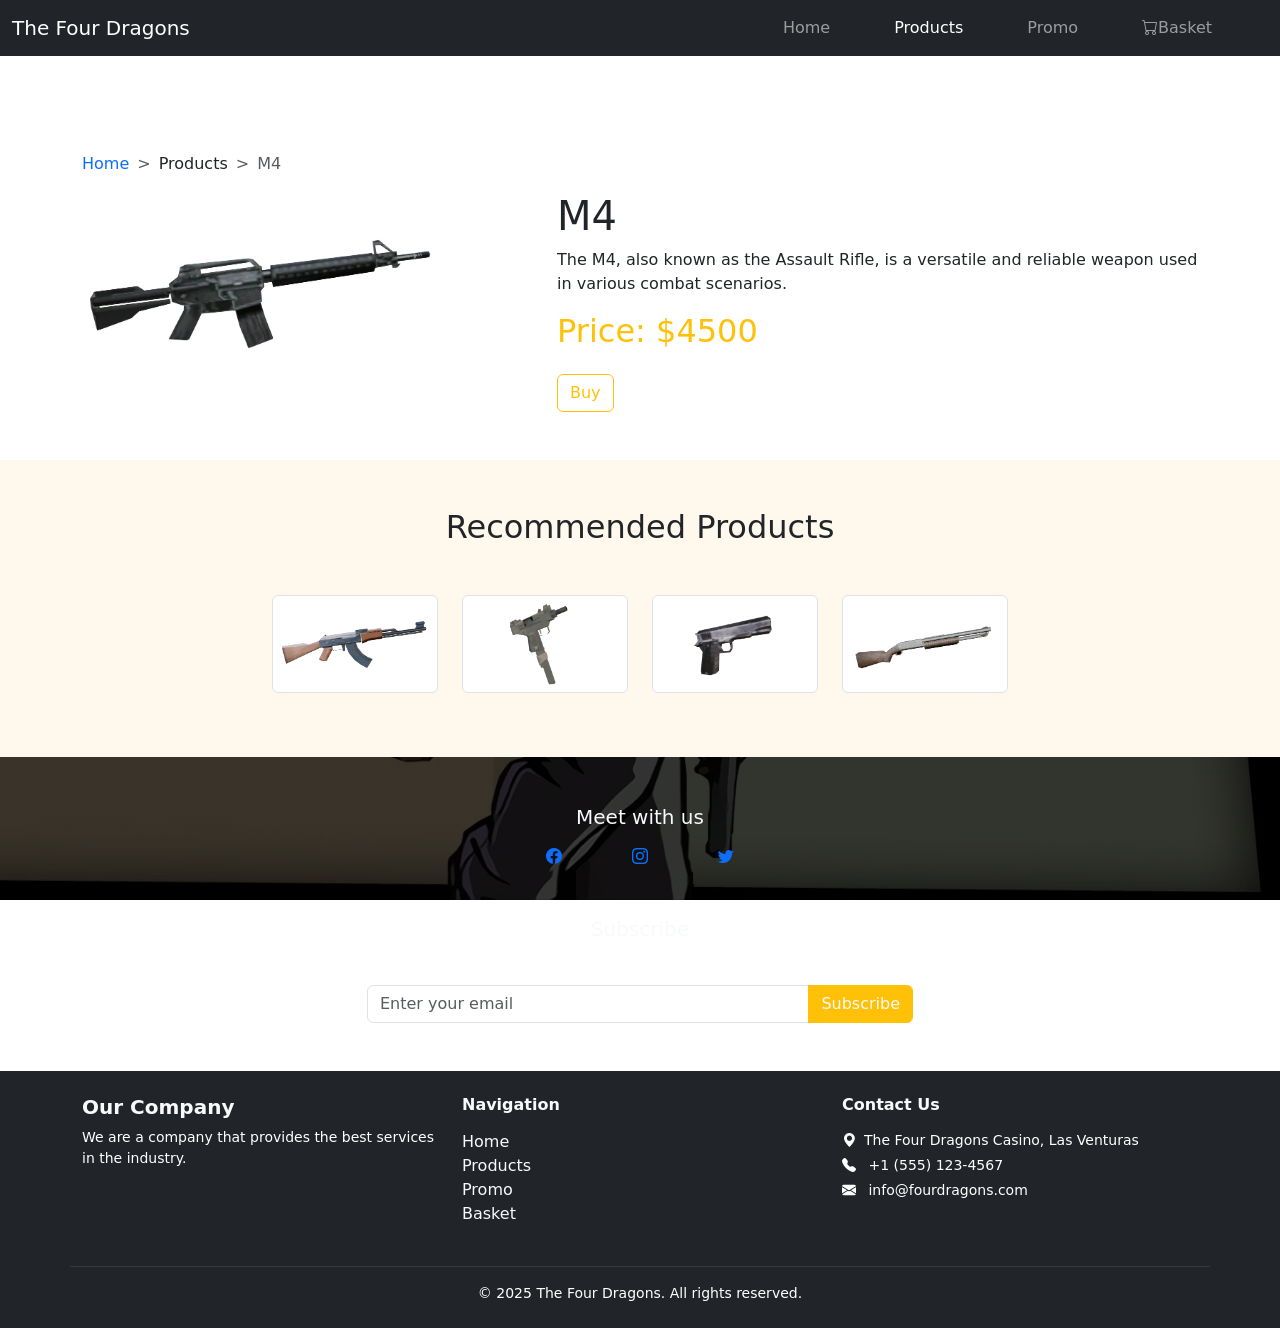
<file: products/m4.html>
<!DOCTYPE html>
<html lang="en">
<head>
    <meta charset="UTF-8">
    <meta name="viewport" content="width=device-width, initial-scale=1.0">
    <title>The Four Dragons</title>
    <link rel="stylesheet" href="../style.css">
    <link rel="stylesheet" href="../bootstrap.min.css">
    <link rel="stylesheet" href="https://cdn.jsdelivr.net/npm/bootstrap-icons@1.13.1/font/bootstrap-icons.min.css">
    <link rel="icon" type="image/x-icon" href="../assets/grand-theft-auto-gta-v-logo-grand-theft-auto-gta-v-icon-transparent-free-png.webp">
</head>
<body>
    <nav class="navbar navbar-expand-lg navbar-dark bg-dark main-color">
       <div class="container-fluid">
            <button class="navbar-toggler" type="button" data-bs-toggle="collapse" data-bs-target="#navbarNav" aria-controls="navbarNav" aria-expanded="false" aria-label="Toggle navigation">
                <span class="navbar-toggler-icon"></span>
            </button>
            <div class="collapse navbar-collapse" id="navbarNav">
                <a href="#" class="navbar-brand me-auto">The Four Dragons</a>
                <ul class="navbar-nav">
                    <li class="nav-item me-5">
                        <a href="../index.html" class="nav-link">Home</a>
                    </li>
                    <li class="nav-item me-5">
                        <a href="../produk.html" class="nav-link active">Products</a>
                    </li>
                    <li class="nav-item me-5">
                        <a href="../promo.html" class="nav-link">Promo</a>
                    </li>
                    <li class="nav-item me-5">
                        <a href="../keranjang.html" class="nav-link"><i class="bi bi-cart"></i>Basket</a>
                    </li>
                </ul>
            </div>
       </div>
    </nav>

    <div class="container-fluid pt-5">
        <div class="container pt-5">
            <nav style="--bs-breadcrumb-divider: &quot;>&quot;" aria-label="breadcrumb">
                <ol class="breadcrumb">
                    <li class="breadcrumb-item">
                        <a href="../index.html" style="text-decoration: none;">Home</a>
                    </li>
                    <li class="breadcrumb-item">
                       Products
                    </li>
                    <li class="breadcrumb-item active" aria-current="page">M4</li>
                </ol>
            </nav>
        </div>
    </div>

    <div class="container-fluid">
        <div class="container">
            <div class="row">
                <div class="col-md-5 col-lg-4 mb-3">
                    <img src="../assets/M4-GTASA.webp" alt="M4" class="img-fluid">
                </div>
                <div class="col-md-6 offset-md-1 col-lg-7 offset-lg-1">
                    <h1>M4</h1>
                    <p>The M4, also known as the Assault Rifle, is a versatile and reliable weapon used in various combat scenarios.</p>
                    <h2 class="text-warning">Price: $4500</h2>
                    <button class="btn btn-outline-warning mt-3">Buy</button>
                </div>
            </div>
        </div>
    </div>

    <div class="container-fluid py-5 mt-5" style="background-color: #fef9ec;">
        <div class="container">
            <h2 class="text-center mb-5">Recommended Products</h2>
            <div class="row justify-content-center">
                <div class="col-6 col-sm-6 col-md-3 col-lg-2 mb-3">
                    <a href="ak47.html">
                        <img src="../assets/AK-47-GTASA.webp" alt="AK-47" class="img-fluid img-thumbnail">
                    </a>
                </div>
                <div class="col-6 col-sm-6 col-md-3 col-lg-2 mb-3">
                    <a href="uzi.html">
                        <img src="../assets/MicroSMG-GTASA.webp" alt="Micro SMG" class="img-fluid img-thumbnail">
                    </a>
                </div>
                <div class="col-6 col-sm-6 col-md-3 col-lg-2 mb-3">
                    <a href="glock.html">
                        <img src="../assets/Pistol-GTASA.webp" alt="Pistol" class="img-fluid img-thumbnail">
                    </a>
                </div>
                <div class="col-6 col-sm-6 col-md-3 col-lg-2 mb-3">
                    <a href="shotgun.html">
                        <img src="../assets/PumpShotgun-GTASA.webp" alt="Pump Shotgun" class="img-fluid img-thumbnail">
                    </a>
                </div>
            </div>
        </div>
    </div>

    <section id="subscribe">
        <div class="container-fluid py-5 footer">
            <div class="container">
                <h5 class="text-center text-light mb-3">Meet with us</h5>
                <div class="d-flex justify-content-center mb-5" style="gap: 70px;">
                    <a href="#" target="_blank" class="social-icon">
                        <i class="bi bi-facebook"></i>
                    </a>
                    <a href="#" target="_blank" class="social-icon">
                        <i class="bi bi-instagram"></i>
                    </a>
                    <a href="#" target="_blank" class="social-icon">
                        <i class="bi bi-twitter"></i>
                    </a>
                </div>
                <h5 class="text-center text-light mb-1">Subscribe</h5>
                <p class="text-center text-muted mb-3" style="color: #ffffff !important;">Get the latest news and updates from us</p>
                <div class="row justify-content-center">
                    <div class="col-md-6">
                        <div class="input-group">
                            <input type="email" class="form-control" placeholder="Enter your email">
                            <button class="btn btn-warning text-light" type="button">Subscribe</button>
                        </div>
                    </div>
                </div>
            </div>
        </div>
    </section>
    <footer class="bg-dark text-light py-4">
        <div class="container">
            <div class="row text-center text-md-start">
                <div class="col-md-4 mb-3 mb-md-0">
                    <h5 class="fw-bold">Our Company</h5>
                    <p class="text-muted small" style="color: #ffffff !important;">We are a company that provides the best services in the industry.</p>
                </div>
                <div class="col-md-4 mb-3 mb-md-0">
                    <h6 class="fw-bold mb-3">Navigation</h6>
                    <ul class="list-unstyled">
                        <li><a class="nav-link" href="../index.html">Home</a></li>
                        <li><a class="nav-link" href="../produk.html">Products</a></li>
                        <li><a class="nav-link" href="../promo.html">Promo</a></li>
                        <li><a class="nav-link" href="../keranjang.html">Basket</a></li>
                    </ul>
                </div>
                <div class="col-md-4">
                    <h6 class="fw-bold mb-3">Contact Us</h6>
                    <ul class="list-unstyled text-muted small" style="color: #ffffff !important;">
                        <li class="mb-1"><i class="bi bi-geo-alt-fill me-2"></i>The Four Dragons Casino, Las Venturas</li>
                        <li class="mb-1"><i class="bi bi-telephone-fill me-2"></i> +1 (555) 123-4567</li>
                        <li><i class="bi bi-envelope-fill me-2"></i> info@fourdragons.com</li>
                    </ul>
            </div>
            <hr class="border-secondary mt-4 mb-3">
            <p class="text-center text-muted small mb-0" style="color: #ffffff !important;"> © 2025 The Four Dragons. All rights reserved.</p>
        </div>
    </footer>
    <script src="../js/bootstrap.bundle.min.js"></script>
</body>
</html>
</file>
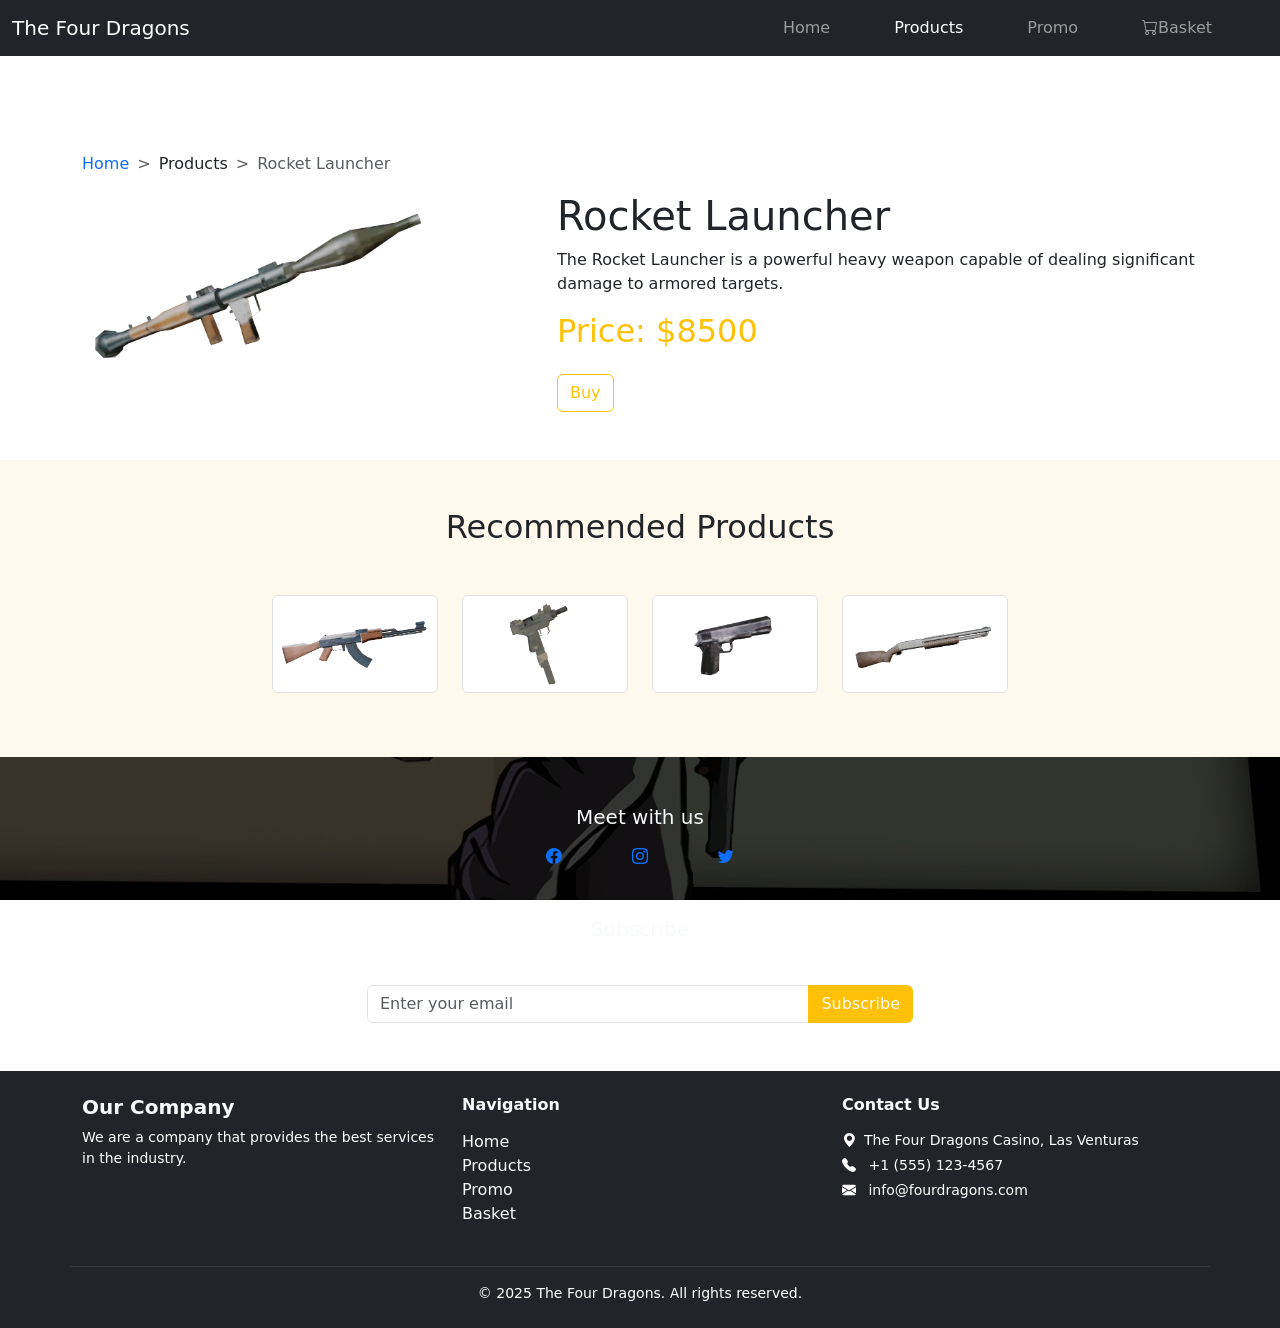
<file: products/rpg.html>
<!DOCTYPE html>
<html lang="en">
<head>
    <meta charset="UTF-8">
    <meta name="viewport" content="width=device-width, initial-scale=1.0">
    <title>The Four Dragons</title>
    <link rel="stylesheet" href="../style.css">
    <link rel="stylesheet" href="../bootstrap.min.css">
    <link rel="stylesheet" href="https://cdn.jsdelivr.net/npm/bootstrap-icons@1.13.1/font/bootstrap-icons.min.css">
    <link rel="icon" type="image/x-icon" href="../assets/grand-theft-auto-gta-v-logo-grand-theft-auto-gta-v-icon-transparent-free-png.webp">
</head>
<body>
    <nav class="navbar navbar-expand-lg navbar-dark bg-dark main-color">
       <div class="container-fluid">
            <button class="navbar-toggler" type="button" data-bs-toggle="collapse" data-bs-target="#navbarNav" aria-controls="navbarNav" aria-expanded="false" aria-label="Toggle navigation">
                <span class="navbar-toggler-icon"></span>
            </button>
            <div class="collapse navbar-collapse" id="navbarNav">
                <a href="#" class="navbar-brand me-auto">The Four Dragons</a>
                <ul class="navbar-nav">
                    <li class="nav-item me-5">
                        <a href="../index.html" class="nav-link">Home</a>
                    </li>
                    <li class="nav-item me-5">
                        <a href="../produk.html" class="nav-link active">Products</a>
                    </li>
                    <li class="nav-item me-5">
                        <a href="../promo.html" class="nav-link">Promo</a>
                    </li>
                    <li class="nav-item me-5">
                        <a href="../keranjang.html" class="nav-link"><i class="bi bi-cart"></i>Basket</a>
                    </li>
                </ul>
            </div>
       </div>
    </nav>

    <div class="container-fluid pt-5">
        <div class="container pt-5">
            <nav style="--bs-breadcrumb-divider: &quot;>&quot;" aria-label="breadcrumb">
                <ol class="breadcrumb">
                    <li class="breadcrumb-item">
                        <a href="../index.html" style="text-decoration: none;">Home</a>
                    </li>
                    <li class="breadcrumb-item">
                       Products
                    </li>
                    <li class="breadcrumb-item active" aria-current="page">Rocket Launcher</li>
                </ol>
            </nav>
        </div>
    </div>

    <div class="container-fluid">
        <div class="container">
            <div class="row">
                <div class="col-md-5 col-lg-4 mb-3">
                    <img src="../assets/RocketLauncher-GTASA.webp" alt="Rocket Launcher" class="img-fluid">
                </div>
                <div class="col-md-6 offset-md-1 col-lg-7 offset-lg-1">
                    <h1>Rocket Launcher</h1>
                    <p>The Rocket Launcher is a powerful heavy weapon capable of dealing significant damage to armored targets.</p>
                    <h2 class="text-warning">Price: $8500</h2>
                    <button class="btn btn-outline-warning mt-3">Buy</button>
                </div>
            </div>
        </div>
    </div>

    <div class="container-fluid py-5 mt-5" style="background-color: #fef9ec;">
        <div class="container">
            <h2 class="text-center mb-5">Recommended Products</h2>
            <div class="row justify-content-center">
                <div class="col-6 col-sm-6 col-md-3 col-lg-2 mb-3">
                    <a href="ak47.html">
                        <img src="../assets/AK-47-GTASA.webp" alt="AK-47" class="img-fluid img-thumbnail">
                    </a>
                </div>
                <div class="col-6 col-sm-6 col-md-3 col-lg-2 mb-3">
                    <a href="uzi.html">
                        <img src="../assets/MicroSMG-GTASA.webp" alt="Micro SMG" class="img-fluid img-thumbnail">
                    </a>
                </div>
                <div class="col-6 col-sm-6 col-md-3 col-lg-2 mb-3">
                    <a href="glock.html">
                        <img src="../assets/Pistol-GTASA.webp" alt="Pistol" class="img-fluid img-thumbnail">
                    </a>
                </div>
                <div class="col-6 col-sm-6 col-md-3 col-lg-2 mb-3">
                    <a href="shotgun.html">
                        <img src="../assets/PumpShotgun-GTASA.webp" alt="Pump Shotgun" class="img-fluid img-thumbnail">
                    </a>
                </div>
            </div>
        </div>
    </div>

    <section id="subscribe">
        <div class="container-fluid py-5 footer">
            <div class="container">
                <h5 class="text-center text-light mb-3">Meet with us</h5>
                <div class="d-flex justify-content-center mb-5" style="gap: 70px;">
                    <a href="#" target="_blank" class="social-icon">
                        <i class="bi bi-facebook"></i>
                    </a>
                    <a href="#" target="_blank" class="social-icon">
                        <i class="bi bi-instagram"></i>
                    </a>
                    <a href="#" target="_blank" class="social-icon">
                        <i class="bi bi-twitter"></i>
                    </a>
                </div>
                <h5 class="text-center text-light mb-1">Subscribe</h5>
                <p class="text-center text-muted mb-3" style="color: #ffffff !important;">Get the latest news and updates from us</p>
                <div class="row justify-content-center">
                    <div class="col-md-6">
                        <div class="input-group">
                            <input type="email" class="form-control" placeholder="Enter your email">
                            <button class="btn btn-warning text-light" type="button">Subscribe</button>
                        </div>
                    </div>
                </div>
            </div>
        </div>
    </section>
    <footer class="bg-dark text-light py-4">
        <div class="container">
            <div class="row text-center text-md-start">
                <div class="col-md-4 mb-3 mb-md-0">
                    <h5 class="fw-bold">Our Company</h5>
                    <p class="text-muted small" style="color: #ffffff !important;">We are a company that provides the best services in the industry.</p>
                </div>
                <div class="col-md-4 mb-3 mb-md-0">
                    <h6 class="fw-bold mb-3">Navigation</h6>
                    <ul class="list-unstyled">
                        <li><a class="nav-link" href="../index.html">Home</a></li>
                        <li><a class="nav-link" href="../produk.html">Products</a></li>
                        <li><a class="nav-link" href="../promo.html">Promo</a></li>
                        <li><a class="nav-link" href="../keranjang.html">Basket</a></li>
                    </ul>
                </div>
                <div class="col-md-4">
                    <h6 class="fw-bold mb-3">Contact Us</h6>
                    <ul class="list-unstyled text-muted small" style="color: #ffffff !important;">
                        <li class="mb-1"><i class="bi bi-geo-alt-fill me-2"></i>The Four Dragons Casino, Las Venturas</li>
                        <li class="mb-1"><i class="bi bi-telephone-fill me-2"></i> +1 (555) 123-4567</li>
                        <li><i class="bi bi-envelope-fill me-2"></i> info@fourdragons.com</li>
                    </ul>
            </div>
            <hr class="border-secondary mt-4 mb-3">
            <p class="text-center text-muted small mb-0" style="color: #ffffff !important;"> © 2025 The Four Dragons. All rights reserved.</p>
        </div>
    </footer>
    <script src="../js/bootstrap.bundle.min.js"></script>
</body>
</html>
</file>
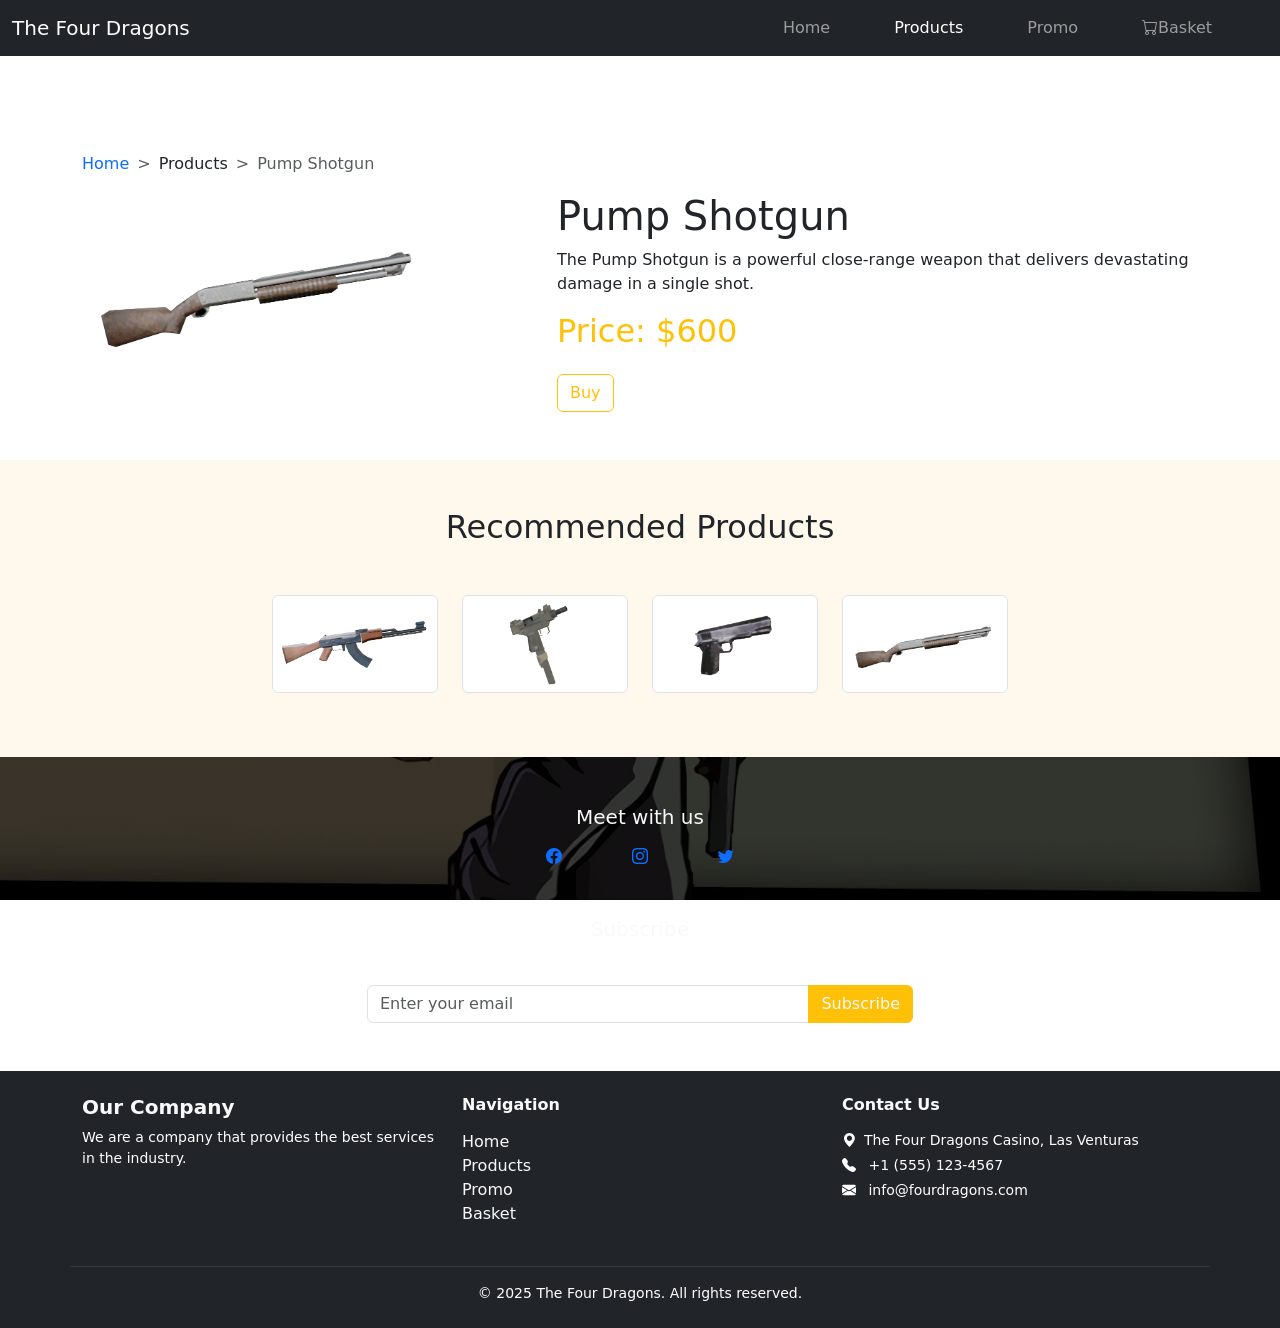
<file: products/shotgun.html>
<!DOCTYPE html>
<html lang="en">
<head>
    <meta charset="UTF-8">
    <meta name="viewport" content="width=device-width, initial-scale=1.0">
    <title>The Four Dragons</title>
    <link rel="stylesheet" href="../style.css">
    <link rel="stylesheet" href="../bootstrap.min.css">
    <link rel="stylesheet" href="https://cdn.jsdelivr.net/npm/bootstrap-icons@1.13.1/font/bootstrap-icons.min.css">
    <link rel="icon" type="image/x-icon" href="../assets/grand-theft-auto-gta-v-logo-grand-theft-auto-gta-v-icon-transparent-free-png.webp">
</head>
<body>
    <nav class="navbar navbar-expand-lg navbar-dark bg-dark main-color">
       <div class="container-fluid">
            <button class="navbar-toggler" type="button" data-bs-toggle="collapse" data-bs-target="#navbarNav" aria-controls="navbarNav" aria-expanded="false" aria-label="Toggle navigation">
                <span class="navbar-toggler-icon"></span>
            </button>
            <div class="collapse navbar-collapse" id="navbarNav">
                <a href="#" class="navbar-brand me-auto">The Four Dragons</a>
                <ul class="navbar-nav">
                    <li class="nav-item me-5">
                        <a href="../index.html" class="nav-link">Home</a>
                    </li>
                    <li class="nav-item me-5">
                        <a href="../produk.html" class="nav-link active">Products</a>
                    </li>
                    <li class="nav-item me-5">
                        <a href="../promo.html" class="nav-link">Promo</a>
                    </li>
                    <li class="nav-item me-5">
                        <a href="../keranjang.html" class="nav-link"><i class="bi bi-cart"></i>Basket</a>
                    </li>
                </ul>
            </div>
       </div>
    </nav>

    <div class="container-fluid pt-5">
        <div class="container pt-5">
            <nav style="--bs-breadcrumb-divider: &quot;>&quot;" aria-label="breadcrumb">
                <ol class="breadcrumb">
                    <li class="breadcrumb-item">
                        <a href="../index.html" style="text-decoration: none;">Home</a>
                    </li>
                    <li class="breadcrumb-item">
                       Products
                    </li>
                    <li class="breadcrumb-item active" aria-current="page">Pump Shotgun</li>
                </ol>
            </nav>
        </div>
    </div>

    <div class="container-fluid">
        <div class="container">
            <div class="row">
                <div class="col-md-5 col-lg-4 mb-3">
                    <img src="../assets/PumpShotgun-GTASA.webp" alt="Shotgun" class="img-fluid">
                </div>
                <div class="col-md-6 offset-md-1 col-lg-7 offset-lg-1">
                    <h1>Pump Shotgun</h1>
                    <p>The Pump Shotgun is a powerful close-range weapon that delivers devastating damage in a single shot.</p>
                    <h2 class="text-warning">Price: $600</h2>
                    <button class="btn btn-outline-warning mt-3">Buy</button>
                </div>
            </div>
        </div>
    </div>

    <div class="container-fluid py-5 mt-5" style="background-color: #fef9ec;">
        <div class="container">
            <h2 class="text-center mb-5">Recommended Products</h2>
            <div class="row justify-content-center">
                <div class="col-6 col-sm-6 col-md-3 col-lg-2 mb-3">
                    <a href="ak47.html">
                        <img src="../assets/AK-47-GTASA.webp" alt="AK-47" class="img-fluid img-thumbnail">
                    </a>
                </div>
                <div class="col-6 col-sm-6 col-md-3 col-lg-2 mb-3">
                    <a href="uzi.html">
                        <img src="../assets/MicroSMG-GTASA.webp" alt="Micro SMG" class="img-fluid img-thumbnail">
                    </a>
                </div>
                <div class="col-6 col-sm-6 col-md-3 col-lg-2 mb-3">
                    <a href="glock.html">
                        <img src="../assets/Pistol-GTASA.webp" alt="Pistol" class="img-fluid img-thumbnail">
                    </a>
                </div>
                <div class="col-6 col-sm-6 col-md-3 col-lg-2 mb-3">
                    <a href="shotgun.html">
                        <img src="../assets/PumpShotgun-GTASA.webp" alt="Pump Shotgun" class="img-fluid img-thumbnail">
                    </a>
                </div>
            </div>
        </div>
    </div>

    <section id="subscribe">
        <div class="container-fluid py-5 footer">
            <div class="container">
                <h5 class="text-center text-light mb-3">Meet with us</h5>
                <div class="d-flex justify-content-center mb-5" style="gap: 70px;">
                    <a href="#" target="_blank" class="social-icon">
                        <i class="bi bi-facebook"></i>
                    </a>
                    <a href="#" target="_blank" class="social-icon">
                        <i class="bi bi-instagram"></i>
                    </a>
                    <a href="#" target="_blank" class="social-icon">
                        <i class="bi bi-twitter"></i>
                    </a>
                </div>
                <h5 class="text-center text-light mb-1">Subscribe</h5>
                <p class="text-center text-muted mb-3" style="color: #ffffff !important;">Get the latest news and updates from us</p>
                <div class="row justify-content-center">
                    <div class="col-md-6">
                        <div class="input-group">
                            <input type="email" class="form-control" placeholder="Enter your email">
                            <button class="btn btn-warning text-light" type="button">Subscribe</button>
                        </div>
                    </div>
                </div>
            </div>
        </div>
    </section>
    <footer class="bg-dark text-light py-4">
        <div class="container">
            <div class="row text-center text-md-start">
                <div class="col-md-4 mb-3 mb-md-0">
                    <h5 class="fw-bold">Our Company</h5>
                    <p class="text-muted small" style="color: #ffffff !important;">We are a company that provides the best services in the industry.</p>
                </div>
                <div class="col-md-4 mb-3 mb-md-0">
                    <h6 class="fw-bold mb-3">Navigation</h6>
                    <ul class="list-unstyled">
                        <li><a class="nav-link" href="../index.html">Home</a></li>
                        <li><a class="nav-link" href="../produk.html">Products</a></li>
                        <li><a class="nav-link" href="../promo.html">Promo</a></li>
                        <li><a class="nav-link" href="../keranjang.html">Basket</a></li>
                    </ul>
                </div>
                <div class="col-md-4">
                    <h6 class="fw-bold mb-3">Contact Us</h6>
                    <ul class="list-unstyled text-muted small" style="color: #ffffff !important;">
                        <li class="mb-1"><i class="bi bi-geo-alt-fill me-2"></i>The Four Dragons Casino, Las Venturas</li>
                        <li class="mb-1"><i class="bi bi-telephone-fill me-2"></i> +1 (555) 123-4567</li>
                        <li><i class="bi bi-envelope-fill me-2"></i> info@fourdragons.com</li>
                    </ul>
            </div>
            <hr class="border-secondary mt-4 mb-3">
            <p class="text-center text-muted small mb-0" style="color: #ffffff !important;"> © 2025 The Four Dragons. All rights reserved.</p>
        </div>
    </footer>
    <script src="../js/bootstrap.bundle.min.js"></script>
</body>
</html>
</file>
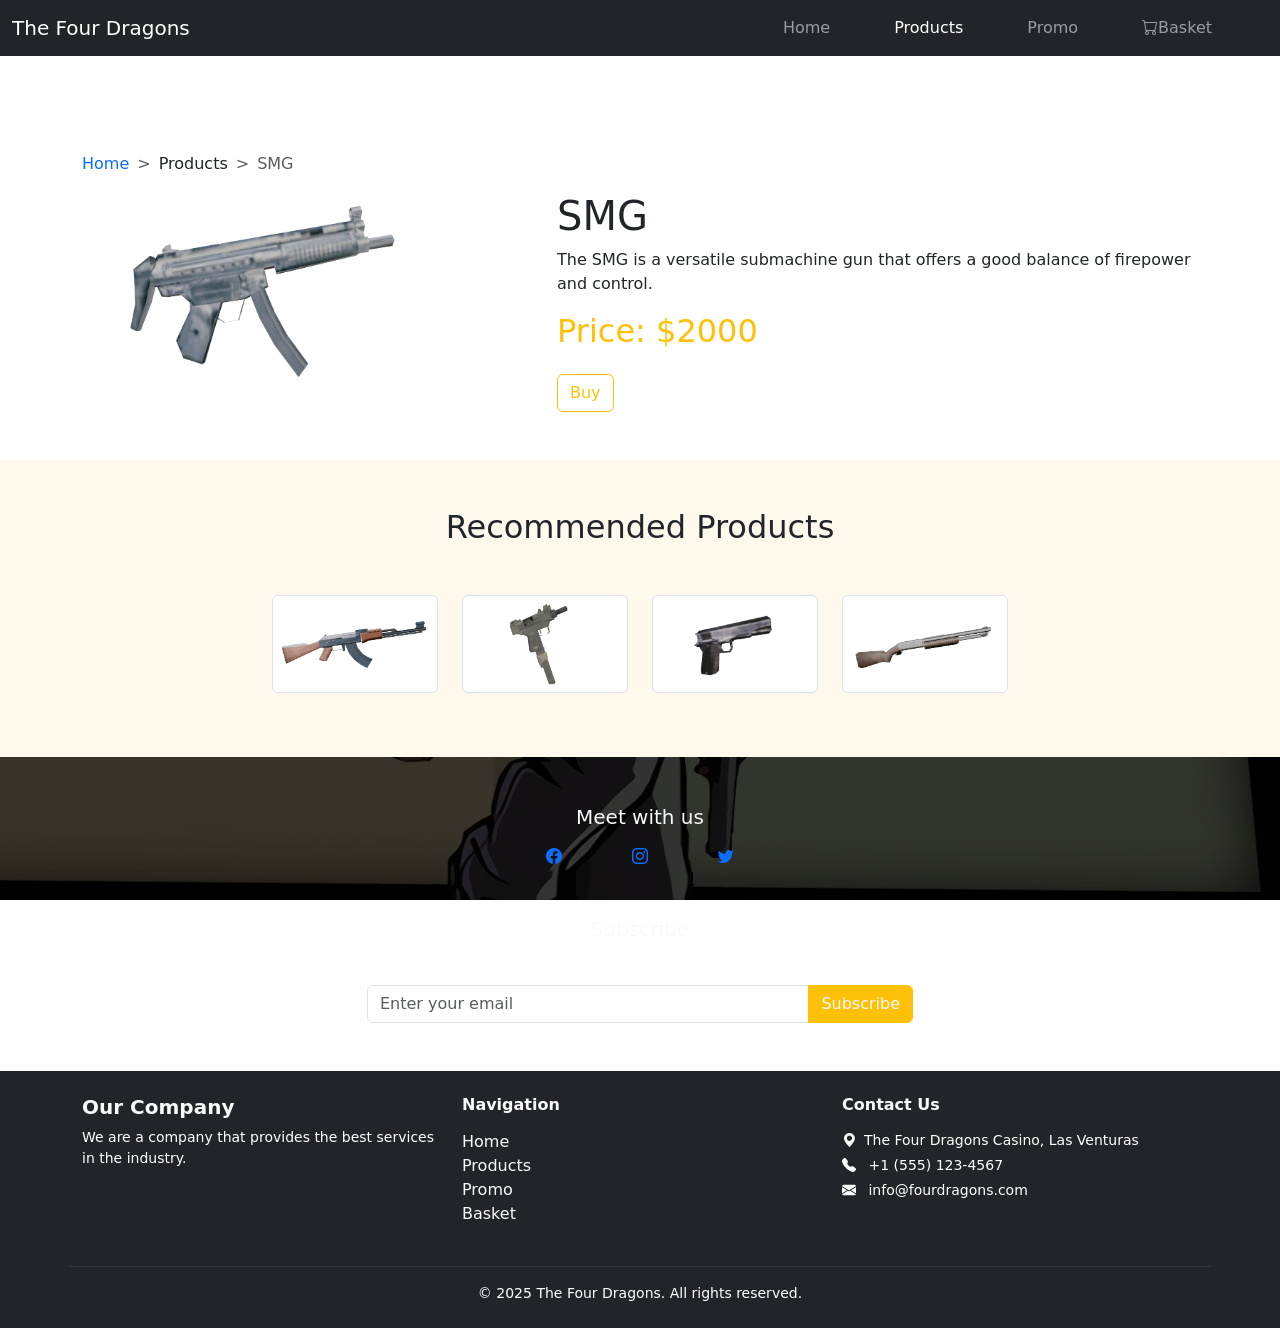
<file: products/smg.html>
<!DOCTYPE html>
<html lang="en">
<head>
    <meta charset="UTF-8">
    <meta name="viewport" content="width=device-width, initial-scale=1.0">
    <title>The Four Dragons</title>
    <link rel="stylesheet" href="../style.css">
    <link rel="stylesheet" href="../bootstrap.min.css">
    <link rel="stylesheet" href="https://cdn.jsdelivr.net/npm/bootstrap-icons@1.13.1/font/bootstrap-icons.min.css">
    <link rel="icon" type="image/x-icon" href="../assets/grand-theft-auto-gta-v-logo-grand-theft-auto-gta-v-icon-transparent-free-png.webp">
</head>
<body>
    <nav class="navbar navbar-expand-lg navbar-dark bg-dark main-color">
       <div class="container-fluid">
            <button class="navbar-toggler" type="button" data-bs-toggle="collapse" data-bs-target="#navbarNav" aria-controls="navbarNav" aria-expanded="false" aria-label="Toggle navigation">
                <span class="navbar-toggler-icon"></span>
            </button>
            <div class="collapse navbar-collapse" id="navbarNav">
                <a href="#" class="navbar-brand me-auto">The Four Dragons</a>
                <ul class="navbar-nav">
                    <li class="nav-item me-5">
                        <a href="../index.html" class="nav-link">Home</a>
                    </li>
                    <li class="nav-item me-5">
                        <a href="../produk.html" class="nav-link active">Products</a>
                    </li>
                    <li class="nav-item me-5">
                        <a href="../promo.html" class="nav-link">Promo</a>
                    </li>
                    <li class="nav-item me-5">
                        <a href="../keranjang.html" class="nav-link"><i class="bi bi-cart"></i>Basket</a>
                    </li>
                </ul>
            </div>
       </div>
    </nav>

    <div class="container-fluid pt-5">
        <div class="container pt-5">
            <nav style="--bs-breadcrumb-divider: &quot;>&quot;" aria-label="breadcrumb">
                <ol class="breadcrumb">
                    <li class="breadcrumb-item">
                        <a href="../index.html" style="text-decoration: none;">Home</a>
                    </li>
                    <li class="breadcrumb-item">
                       Products
                    </li>
                    <li class="breadcrumb-item active" aria-current="page">SMG</li>
                </ol>
            </nav>
        </div>
    </div>

    <div class="container-fluid">
        <div class="container">
            <div class="row">
                <div class="col-md-5 col-lg-4 mb-3">
                    <img src="../assets/SMG-GTASA.webp" alt="SMG" class="img-fluid">
                </div>
                <div class="col-md-6 offset-md-1 col-lg-7 offset-lg-1">
                    <h1>SMG</h1>
                    <p>The SMG is a versatile submachine gun that offers a good balance of firepower and control.</p>
                    <h2 class="text-warning">Price: $2000</h2>
                    <button class="btn btn-outline-warning mt-3">Buy</button>
                </div>
            </div>
        </div>
    </div>

    <div class="container-fluid py-5 mt-5" style="background-color: #fef9ec;">
        <div class="container">
            <h2 class="text-center mb-5">Recommended Products</h2>
            <div class="row justify-content-center">
                <div class="col-6 col-sm-6 col-md-3 col-lg-2 mb-3">
                    <a href="ak47.html">
                        <img src="../assets/AK-47-GTASA.webp" alt="AK-47" class="img-fluid img-thumbnail">
                    </a>
                </div>
                <div class="col-6 col-sm-6 col-md-3 col-lg-2 mb-3">
                    <a href="uzi.html">
                        <img src="../assets/MicroSMG-GTASA.webp" alt="Micro SMG" class="img-fluid img-thumbnail">
                    </a>
                </div>
                <div class="col-6 col-sm-6 col-md-3 col-lg-2 mb-3">
                    <a href="glock.html">
                        <img src="../assets/Pistol-GTASA.webp" alt="Pistol" class="img-fluid img-thumbnail">
                    </a>
                </div>
                <div class="col-6 col-sm-6 col-md-3 col-lg-2 mb-3">
                    <a href="shotgun.html">
                        <img src="../assets/PumpShotgun-GTASA.webp" alt="Pump Shotgun" class="img-fluid img-thumbnail">
                    </a>
                </div>
            </div>
        </div>
    </div>

    <section id="subscribe">
        <div class="container-fluid py-5 footer">
            <div class="container">
                <h5 class="text-center text-light mb-3">Meet with us</h5>
                <div class="d-flex justify-content-center mb-5" style="gap: 70px;">
                    <a href="#" target="_blank" class="social-icon">
                        <i class="bi bi-facebook"></i>
                    </a>
                    <a href="#" target="_blank" class="social-icon">
                        <i class="bi bi-instagram"></i>
                    </a>
                    <a href="#" target="_blank" class="social-icon">
                        <i class="bi bi-twitter"></i>
                    </a>
                </div>
                <h5 class="text-center text-light mb-1">Subscribe</h5>
                <p class="text-center text-muted mb-3" style="color: #ffffff !important;">Get the latest news and updates from us</p>
                <div class="row justify-content-center">
                    <div class="col-md-6">
                        <div class="input-group">
                            <input type="email" class="form-control" placeholder="Enter your email">
                            <button class="btn btn-warning text-light" type="button">Subscribe</button>
                        </div>
                    </div>
                </div>
            </div>
        </div>
    </section>
    <footer class="bg-dark text-light py-4">
        <div class="container">
            <div class="row text-center text-md-start">
                <div class="col-md-4 mb-3 mb-md-0">
                    <h5 class="fw-bold">Our Company</h5>
                    <p class="text-muted small" style="color: #ffffff !important;">We are a company that provides the best services in the industry.</p>
                </div>
                <div class="col-md-4 mb-3 mb-md-0">
                    <h6 class="fw-bold mb-3">Navigation</h6>
                    <ul class="list-unstyled">
                        <li><a class="nav-link" href="../index.html">Home</a></li>
                        <li><a class="nav-link" href="../produk.html">Products</a></li>
                        <li><a class="nav-link" href="../promo.html">Promo</a></li>
                        <li><a class="nav-link" href="../keranjang.html">Basket</a></li>
                    </ul>
                </div>
                <div class="col-md-4">
                    <h6 class="fw-bold mb-3">Contact Us</h6>
                    <ul class="list-unstyled text-muted small" style="color: #ffffff !important;">
                        <li class="mb-1"><i class="bi bi-geo-alt-fill me-2"></i>The Four Dragons Casino, Las Venturas</li>
                        <li class="mb-1"><i class="bi bi-telephone-fill me-2"></i> +1 (555) 123-4567</li>
                        <li><i class="bi bi-envelope-fill me-2"></i> info@fourdragons.com</li>
                    </ul>
            </div>
            <hr class="border-secondary mt-4 mb-3">
            <p class="text-center text-muted small mb-0" style="color: #ffffff !important;"> © 2025 The Four Dragons. All rights reserved.</p>
        </div>
    </footer>
    <script src="../js/bootstrap.bundle.min.js"></script>
</body>
</html>
</file>
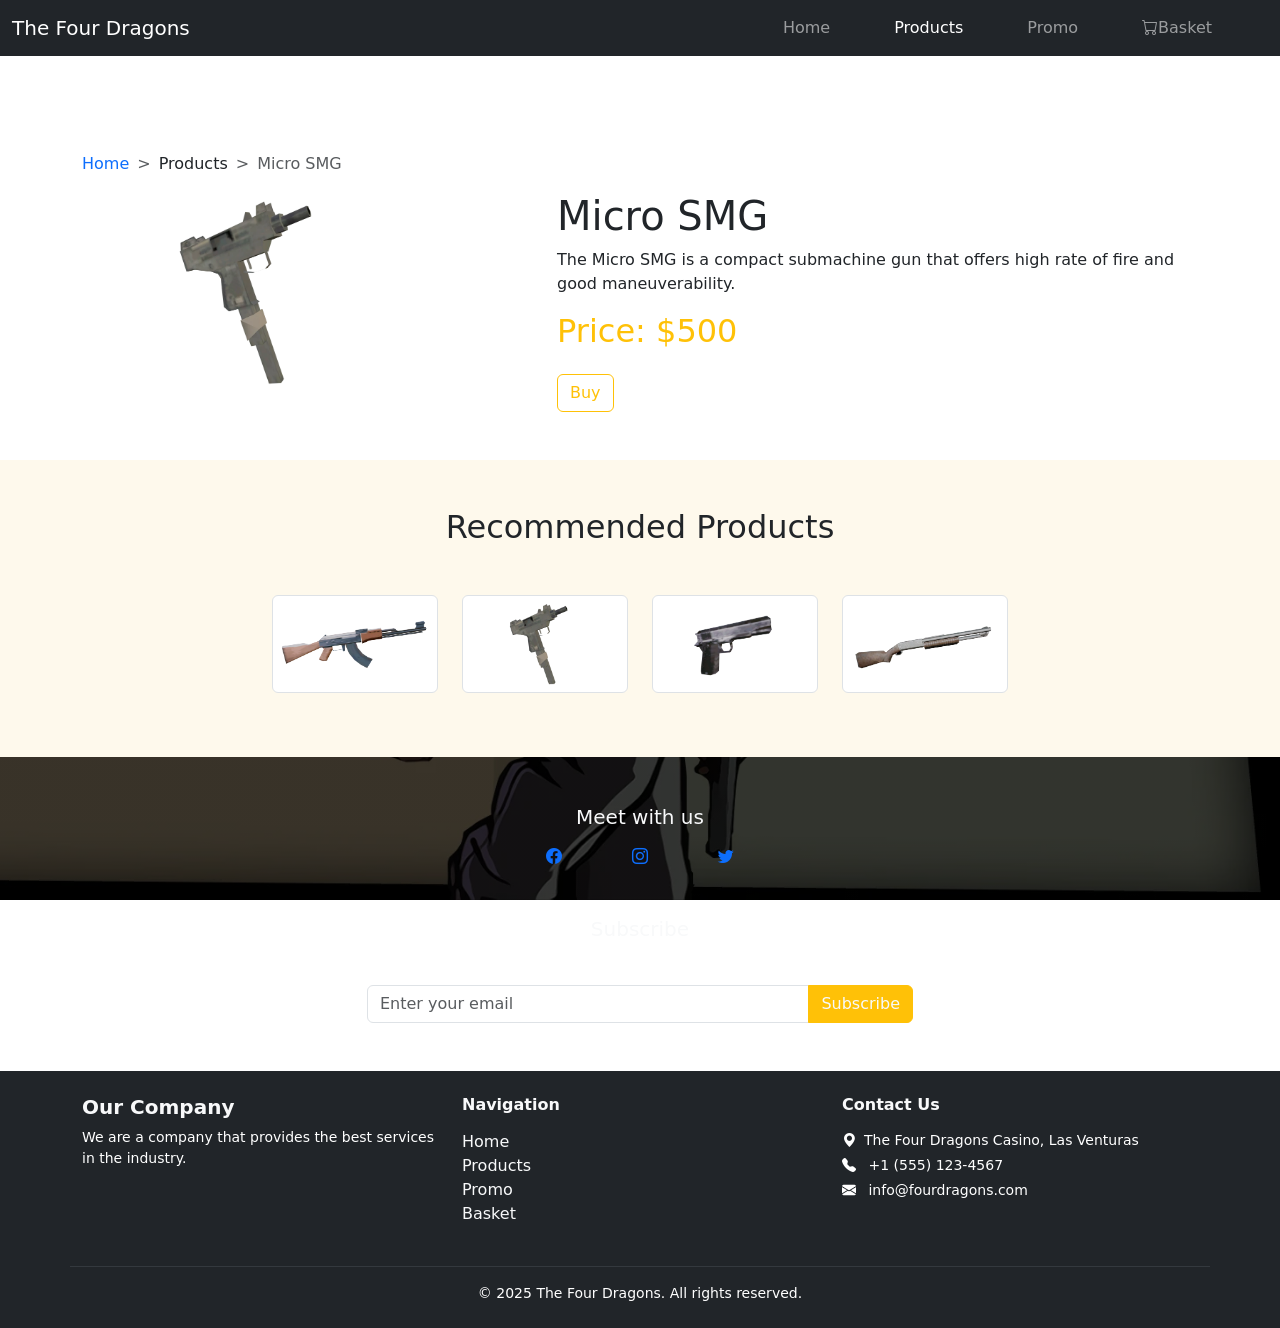
<file: products/uzi.html>
<!DOCTYPE html>
<html lang="en">
<head>
    <meta charset="UTF-8">
    <meta name="viewport" content="width=device-width, initial-scale=1.0">
    <title>The Four Dragons</title>
    <link rel="stylesheet" href="../style.css">
    <link rel="stylesheet" href="../bootstrap.min.css">
    <link rel="stylesheet" href="https://cdn.jsdelivr.net/npm/bootstrap-icons@1.13.1/font/bootstrap-icons.min.css">
    <link rel="icon" type="image/x-icon" href="../assets/grand-theft-auto-gta-v-logo-grand-theft-auto-gta-v-icon-transparent-free-png.webp">
</head>
<body>
    <nav class="navbar navbar-expand-lg navbar-dark bg-dark main-color">
       <div class="container-fluid">
            <button class="navbar-toggler" type="button" data-bs-toggle="collapse" data-bs-target="#navbarNav" aria-controls="navbarNav" aria-expanded="false" aria-label="Toggle navigation">
                <span class="navbar-toggler-icon"></span>
            </button>
            <div class="collapse navbar-collapse" id="navbarNav">
                <a href="#" class="navbar-brand me-auto">The Four Dragons</a>
                <ul class="navbar-nav">
                    <li class="nav-item me-5">
                        <a href="../index.html" class="nav-link">Home</a>
                    </li>
                    <li class="nav-item me-5">
                        <a href="../produk.html" class="nav-link active">Products</a>
                    </li>
                    <li class="nav-item me-5">
                        <a href="../promo.html" class="nav-link">Promo</a>
                    </li>
                    <li class="nav-item me-5">
                        <a href="../keranjang.html" class="nav-link"><i class="bi bi-cart"></i>Basket</a>
                    </li>
                </ul>
            </div>
       </div>
    </nav>

    <div class="container-fluid pt-5">
        <div class="container pt-5">
            <nav style="--bs-breadcrumb-divider: &quot;>&quot;" aria-label="breadcrumb">
                <ol class="breadcrumb">
                    <li class="breadcrumb-item">
                        <a href="../index.html" style="text-decoration: none;">Home</a>
                    </li>
                    <li class="breadcrumb-item">
                       Products
                    </li>
                    <li class="breadcrumb-item active" aria-current="page">Micro SMG</li>
                </ol>
            </nav>
        </div>
    </div>

    <div class="container-fluid">
        <div class="container">
            <div class="row">
                <div class="col-md-5 col-lg-4 mb-3">
                    <img src="../assets/MicroSMG-GTASA.webp" alt="Micro SMG" class="img-fluid">
                </div>
                <div class="col-md-6 offset-md-1 col-lg-7 offset-lg-1">
                    <h1>Micro SMG</h1>
                    <p>The Micro SMG is a compact submachine gun that offers high rate of fire and good maneuverability.</p>
                    <h2 class="text-warning">Price: $500</h2>
                    <button class="btn btn-outline-warning mt-3">Buy</button>
                </div>
            </div>
        </div>
    </div>

    <div class="container-fluid py-5 mt-5" style="background-color: #fef9ec;">
        <div class="container">
            <h2 class="text-center mb-5">Recommended Products</h2>
            <div class="row justify-content-center">
                <div class="col-6 col-sm-6 col-md-3 col-lg-2 mb-3">
                    <a href="ak47.html">
                        <img src="../assets/AK-47-GTASA.webp" alt="AK-47" class="img-fluid img-thumbnail">
                    </a>
                </div>
                <div class="col-6 col-sm-6 col-md-3 col-lg-2 mb-3">
                    <a href="uzi.html">
                        <img src="../assets/MicroSMG-GTASA.webp" alt="Micro SMG" class="img-fluid img-thumbnail">
                    </a>
                </div>
                <div class="col-6 col-sm-6 col-md-3 col-lg-2 mb-3">
                    <a href="glock.html">
                        <img src="../assets/Pistol-GTASA.webp" alt="Pistol" class="img-fluid img-thumbnail">
                    </a>
                </div>
                <div class="col-6 col-sm-6 col-md-3 col-lg-2 mb-3">
                    <a href="shotgun.html">
                        <img src="../assets/PumpShotgun-GTASA.webp" alt="Pump Shotgun" class="img-fluid img-thumbnail">
                    </a>
                </div>
            </div>
        </div>
    </div>

    <section id="subscribe">
        <div class="container-fluid py-5 footer">
            <div class="container">
                <h5 class="text-center text-light mb-3">Meet with us</h5>
                <div class="d-flex justify-content-center mb-5" style="gap: 70px;">
                    <a href="#" target="_blank" class="social-icon">
                        <i class="bi bi-facebook"></i>
                    </a>
                    <a href="#" target="_blank" class="social-icon">
                        <i class="bi bi-instagram"></i>
                    </a>
                    <a href="#" target="_blank" class="social-icon">
                        <i class="bi bi-twitter"></i>
                    </a>
                </div>
                <h5 class="text-center text-light mb-1">Subscribe</h5>
                <p class="text-center text-muted mb-3" style="color: #ffffff !important;">Get the latest news and updates from us</p>
                <div class="row justify-content-center">
                    <div class="col-md-6">
                        <div class="input-group">
                            <input type="email" class="form-control" placeholder="Enter your email">
                            <button class="btn btn-warning text-light" type="button">Subscribe</button>
                        </div>
                    </div>
                </div>
            </div>
        </div>
    </section>
    <footer class="bg-dark text-light py-4">
        <div class="container">
            <div class="row text-center text-md-start">
                <div class="col-md-4 mb-3 mb-md-0">
                    <h5 class="fw-bold">Our Company</h5>
                    <p class="text-muted small" style="color: #ffffff !important;">We are a company that provides the best services in the industry.</p>
                </div>
                <div class="col-md-4 mb-3 mb-md-0">
                    <h6 class="fw-bold mb-3">Navigation</h6>
                    <ul class="list-unstyled">
                        <li><a class="nav-link" href="../index.html">Home</a></li>
                        <li><a class="nav-link" href="../produk.html">Products</a></li>
                        <li><a class="nav-link" href="../promo.html">Promo</a></li>
                        <li><a class="nav-link" href="../keranjang.html">Basket</a></li>
                    </ul>
                </div>
                <div class="col-md-4">
                    <h6 class="fw-bold mb-3">Contact Us</h6>
                    <ul class="list-unstyled text-muted small" style="color: #ffffff !important;">
                        <li class="mb-1"><i class="bi bi-geo-alt-fill me-2"></i>The Four Dragons Casino, Las Venturas</li>
                        <li class="mb-1"><i class="bi bi-telephone-fill me-2"></i> +1 (555) 123-4567</li>
                        <li><i class="bi bi-envelope-fill me-2"></i> info@fourdragons.com</li>
                    </ul>
            </div>
            <hr class="border-secondary mt-4 mb-3">
            <p class="text-center text-muted small mb-0" style="color: #ffffff !important;"> © 2025 The Four Dragons. All rights reserved.</p>
        </div>
    </footer>
    <script src="../js/bootstrap.bundle.min.js"></script>
</body>
</html>
</file>
<file: style.css>
/*BANNER SECTION*/

.banner{
    height: 100vh;
    background: linear-gradient(rgba(0,0,0,0.4), rgba(0,0,0,0.4)), url('assets/wp13714354-claude-speed-desktop-wallpapers.jpg');
    background-size: cover;
    background-position: center;
}

.text-banner{
    color: red;
}

/*ASSETS SECTION*/

.asset-hover{
    transition: 0.3s;
}

.asset-hover:hover{
    transform: scale(1.05);
    transition: 0.3s;
}

/*SERVICES SECTION*/

.background-service{
    height: auto;
    background: black;
}

.icon-service{
    width: 90px; height: 90px;
    border: solid 2px #fff; border-radius: 50%;
    color: #ffff;
}

.service-hover{
    transition: 0.3s;
    padding: 4px;
    border-radius: 20px;
}

.service-hover:hover{
    background-color: rgba(255, 255, 255, 0.107);
    transition: 0.3s;
}

/*PRODUCTS SECTION*/

.background-product{
    height: auto;
    background: #e29f19;
}

.product-card{
    background-color: rgb(50, 50, 50);
    transition: 0.3s;
    cursor: pointer;
}

.product-card:hover{
    background-color: rgb(8, 0, 255);
    transform: scale(1.03);
    transition: 0.3s;
    box-shadow: 0 0 10px rgba(0, 0, 0, 0.7);
}

/*REVIEW SECTION*/

.testimony{
    background-color: #159647;
}

.testimony-card{
    background-color: rgb(50, 50, 50);
    border: solid 1px #fff;
    border-radius: 16px;
    padding: 28px;
    transition: 0.3s;
    cursor: pointer;
    height: 100%;
}

.testimony-card:hover{
    background-color: rgb(8, 0, 255);
    transform: translateY(-6px);
    transition: 0.3s;
    border-color: #e29f19;
}

.testimony-card .quote-icon{
    font-size: 2rem;
    color: #e29f19;
    line-height: 1;
    margin-bottom: 10px;
}

.testimony-card h5{
    color: #fff;
    font-size: 1rem;
    font-weight: 700;
    margin-bottom: 4px;
}

.testimony-card .author{
    color: #fff;
    font-size: 0.8rem;
    margin-bottom: 12px;
}

.testimony-card p{
    color: #fff;
    font-size: 0.88rem;
    line-height: 1.6;
    margin-bottom: 0;
}

.testimony-card .stars{
    color: #e29f19;
    font-size: 0.85rem;
    margin-top: 12px;
}

.testimony .row{
    padding: 0px;
}

.ver-gap{
    margin-bottom: 30px;
}

/*RESERVATION SECTION*/

.reservation{
    background-color: #108a7e;
}

/*SUBSCRIBE SECTION*/

.footer{
    background:linear-gradient(rgba(0, 0, 0, 0.700), rgba(0, 0, 0, 0.700)),url('assets/2c7cf1-L10.webp');
    background-size: cover;
    background-position: right;
    background-attachment: fixed;
}

.footer .social-icons{
    color: #fff;
    font-size: 1.6rem;
    transition: 0.3s;
}

.footer .social-icons:hover{
    color: #FFC107;
    transition: 0.3s;
}

/*UNIVERSAL FOR INDEX*/
.text-muted{
    color: #ffffff !important;
}

/*PRODUCT*/
.produk-banner, .promo-banner {
    height: 50vh;
    background: linear-gradient(rgba(0,0,0,0.7), rgba(0,0,0,0.7)), url('assets/pa6hpdcnsvf01.webp');
    background-size: cover;
    background-position: center;
}

/*PROMO*/
.promo-section{
    animation: fadeSlideIn 0.4s ease both;
}

@keyframes fadeSlideIn {
    from {
        opacity: 0;
        transform: translateY(20px);
    }
    to {
        opacity: 1;
        transform: translateY(0);
    }
}

.promo-section .hovered-card {
    opacity: 0;
    animation: fadeSlideIn 0.4s ease forwards;
}
.promo-section .hovered-card:nth-child(1) {
    animation-delay: 0.05s;
}
.promo-section .hovered-card:nth-child(2) {
    animation-delay: 0.1s;
}
.promo-section .hovered-card:nth-child(3) {
    animation-delay: 0.15s;
}
.promo-section .hovered-card:nth-child(4) {
    animation-delay: 0.2s;
}
.promo-section .hovered-card:nth-child(5) {
    animation-delay: 0.25s;
}
.promo-section .hovered-card:nth-child(5) {
    animation-delay: 0.3s;
}
.promo-section .hovered-card:nth-child(5) {
    animation-delay: 0.35s;
}
.promo-section .hovered-card:nth-child(5) {
    animation-delay: 0.4s;
}

.filter-btn {
    transition: background-color 0.25s ease, color 0.25s ease, transform 0.15s ease, box-shadow 0.25s ease;
}
.filter-btn:active{
    transform: scale(0.95);
}
.filter-btn.active {
    box-shadow: 0 4px 14px rgba(255, 193, 7, 0.45);
}
</file>
